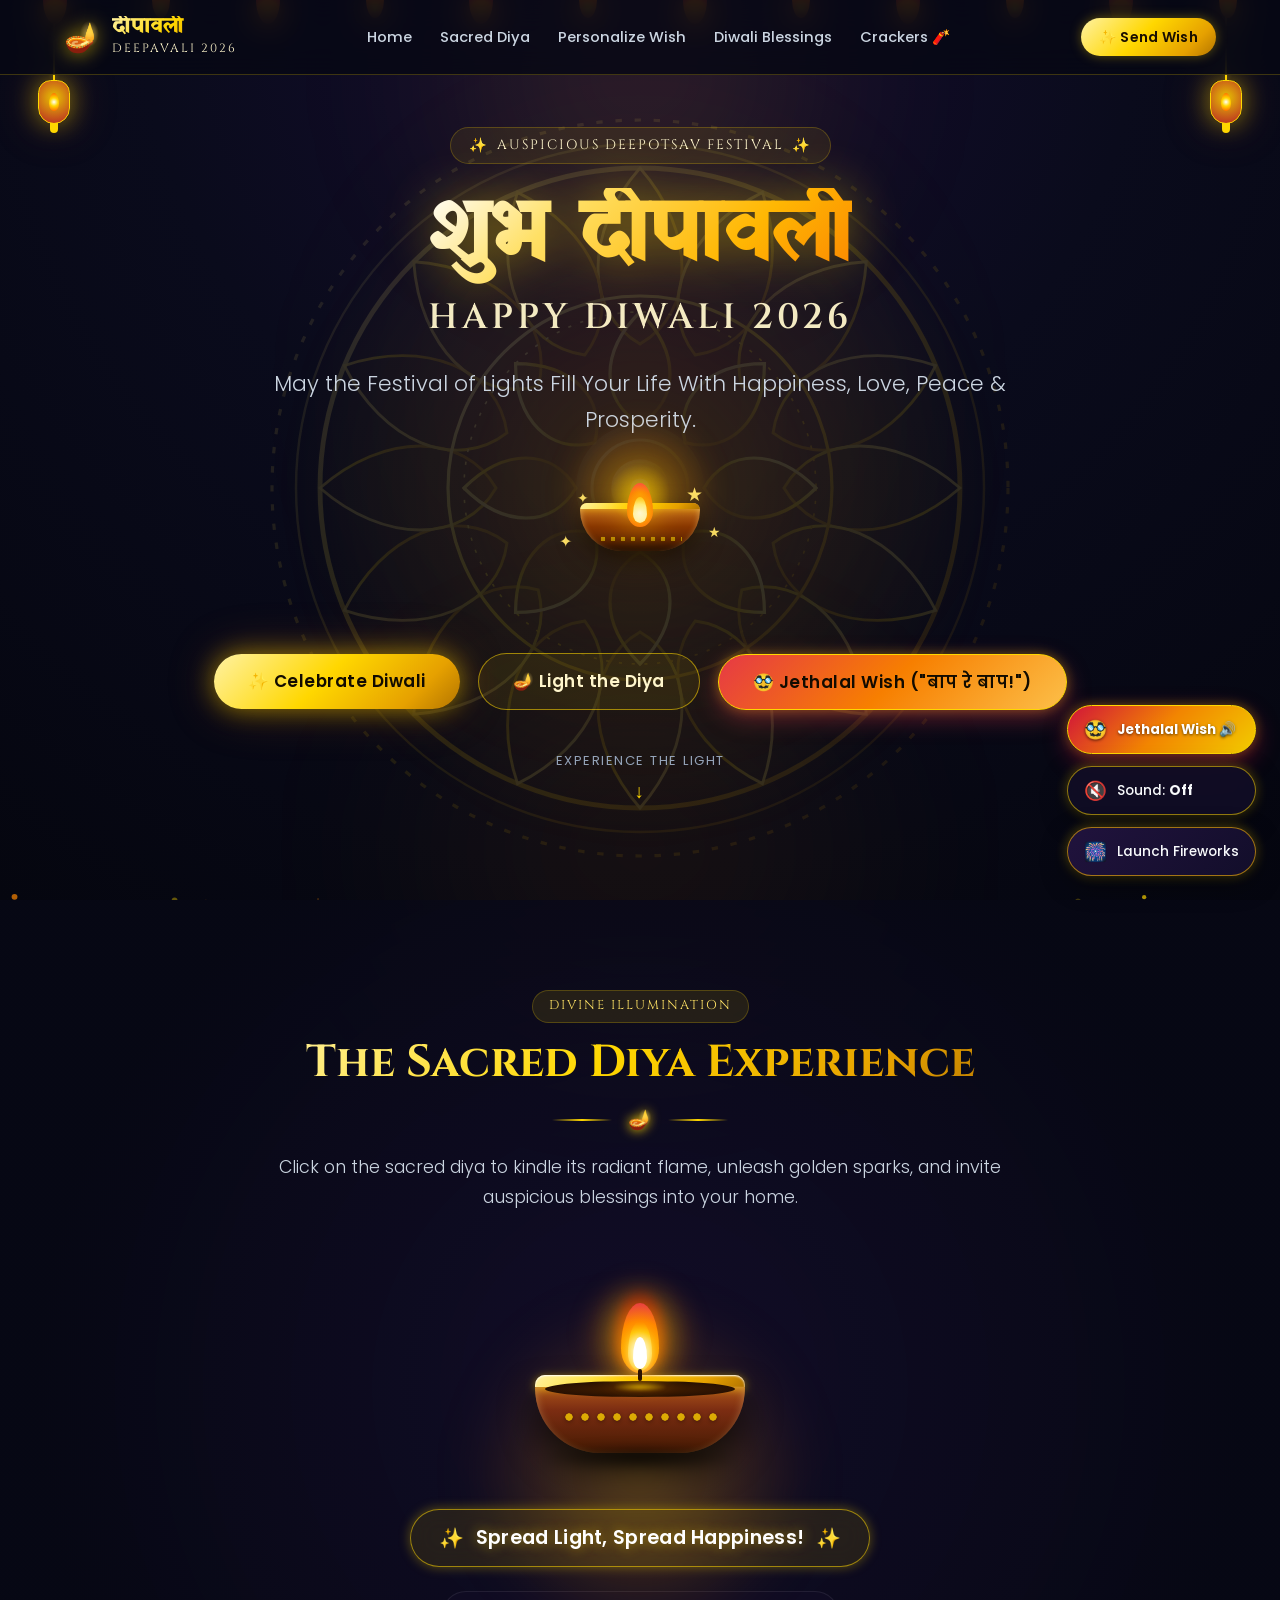
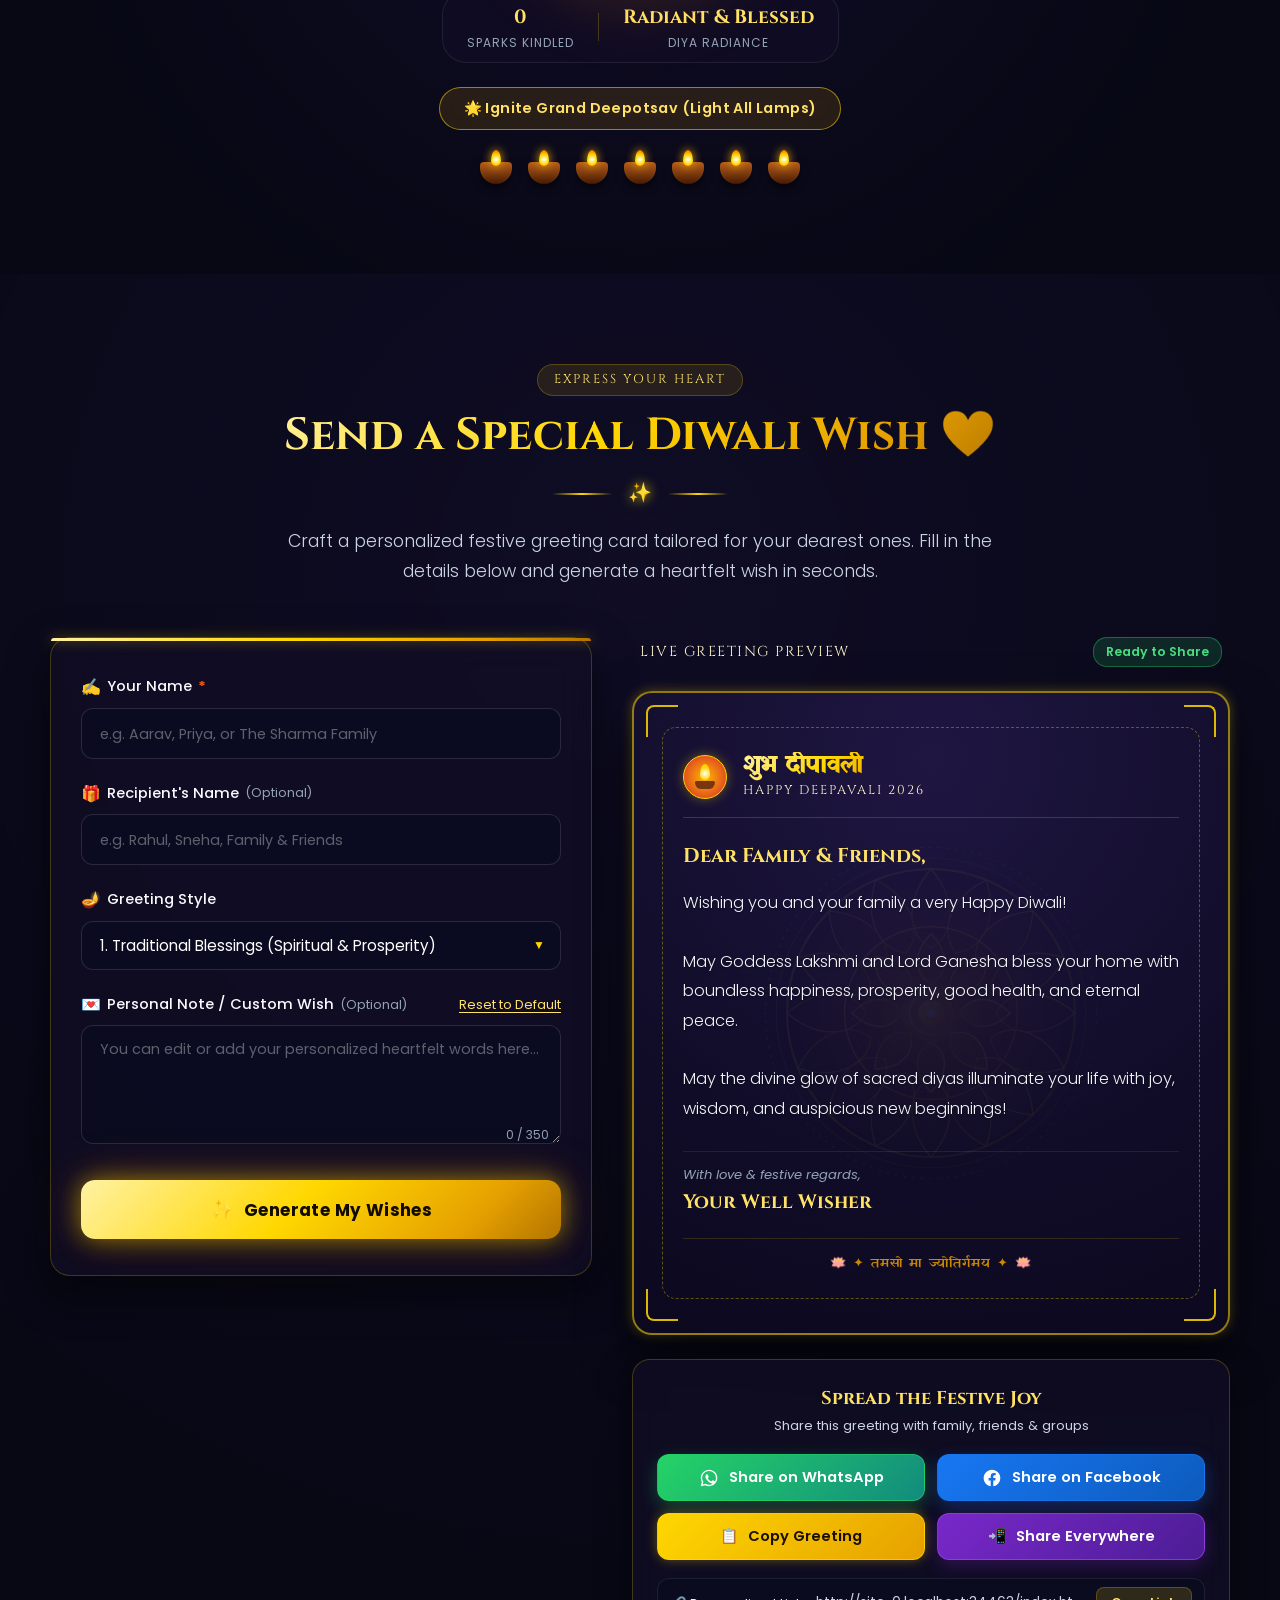
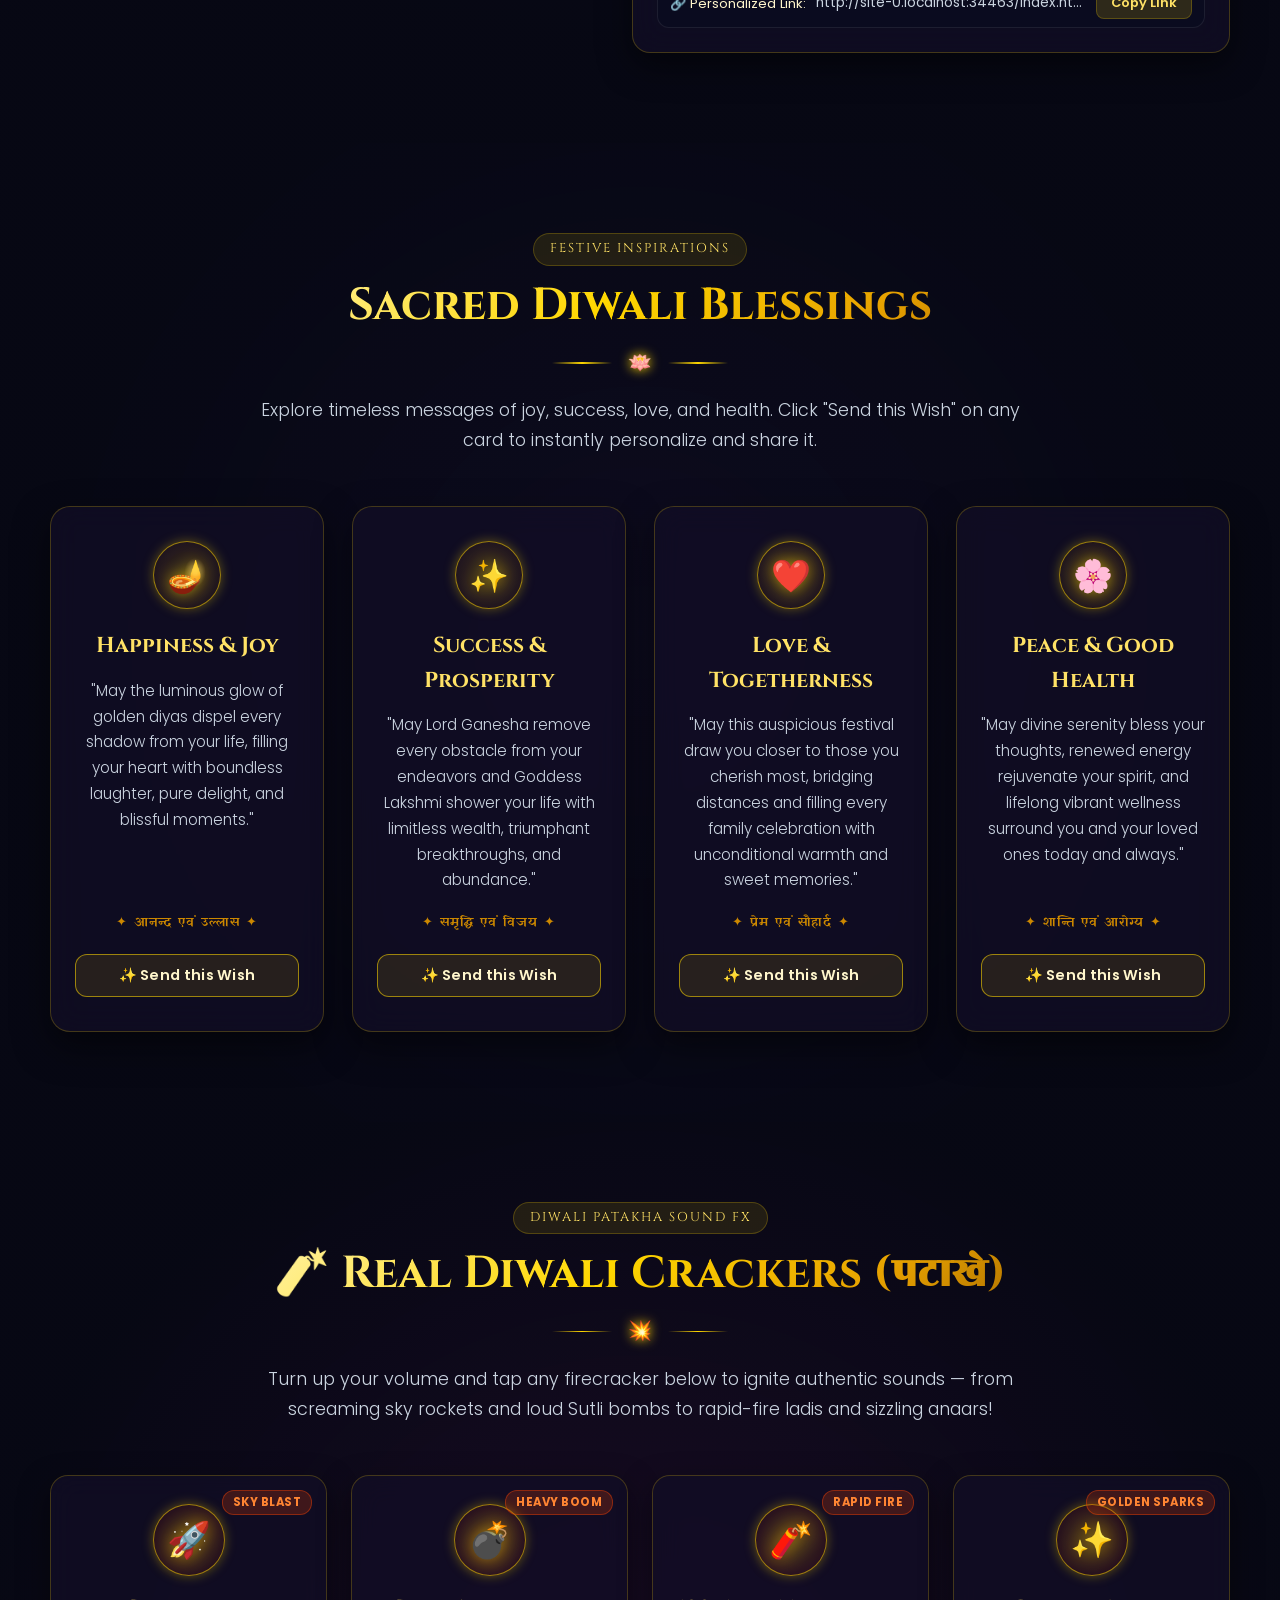
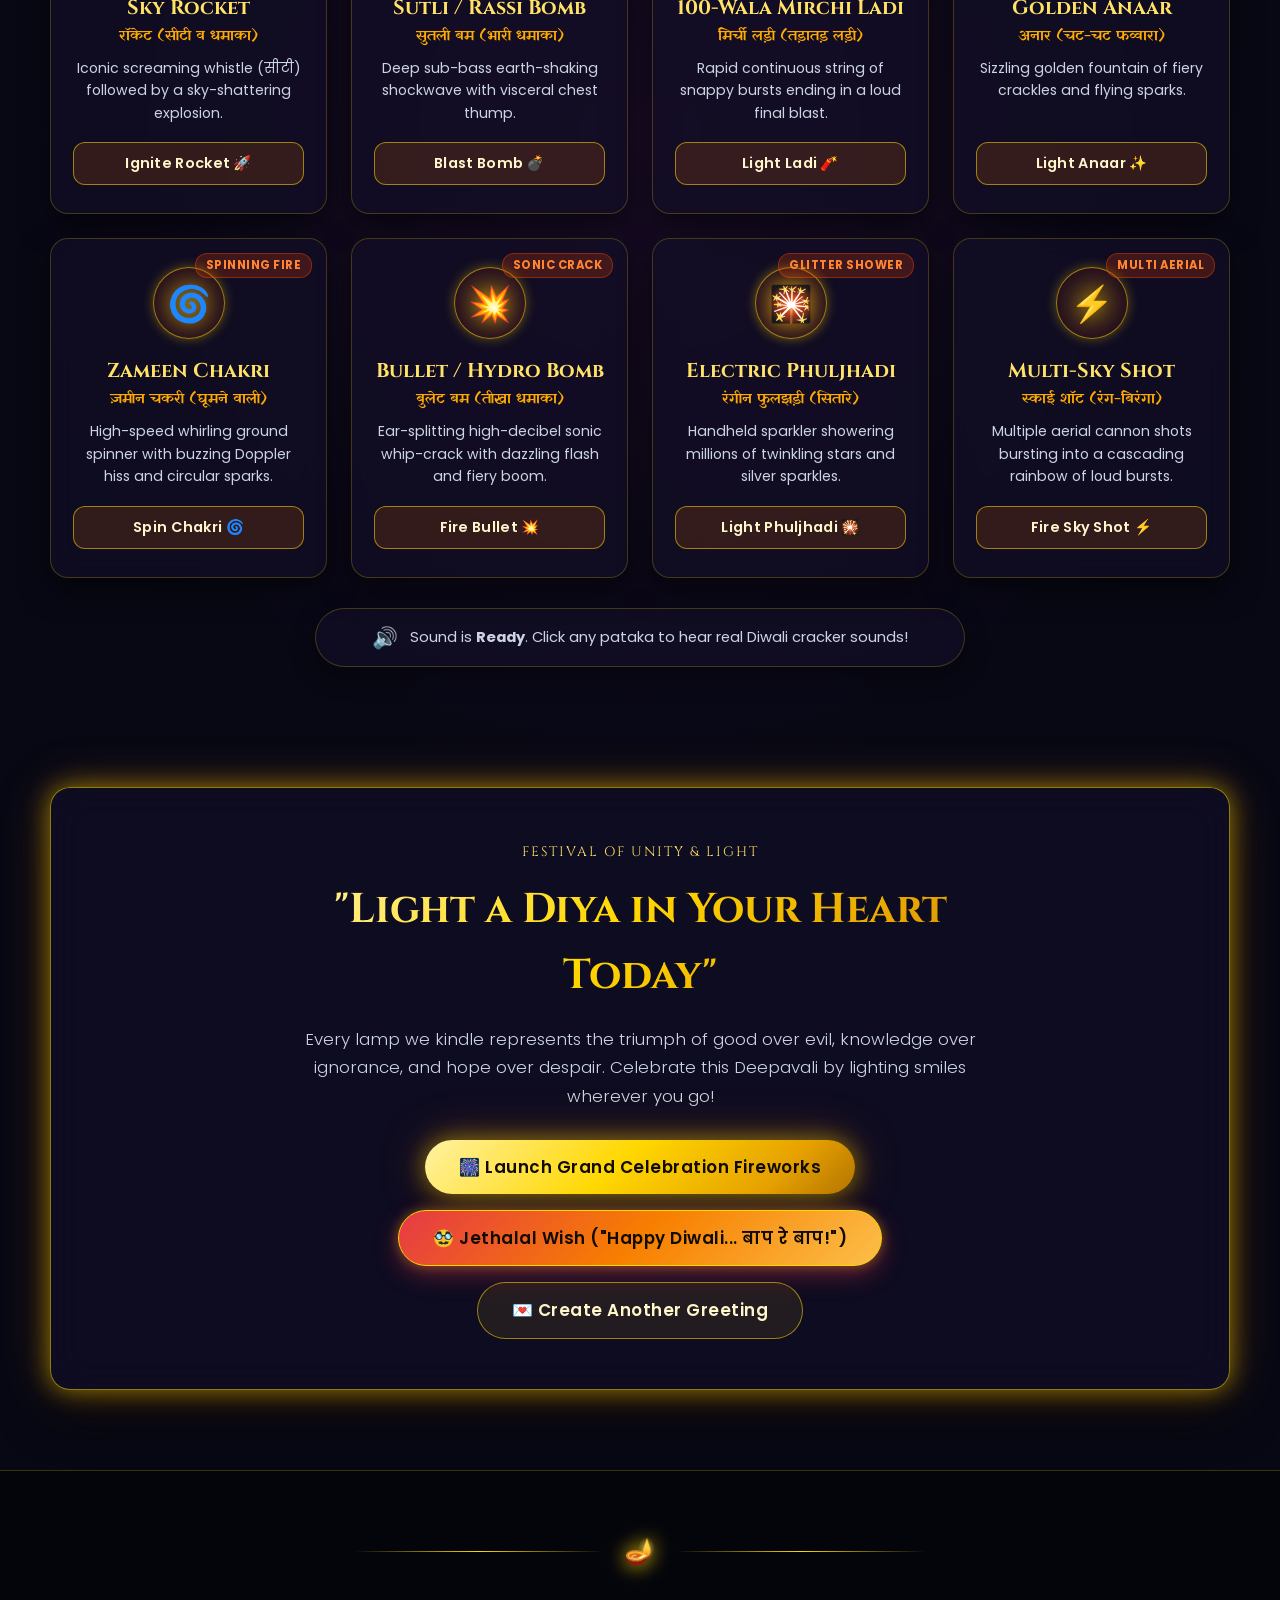
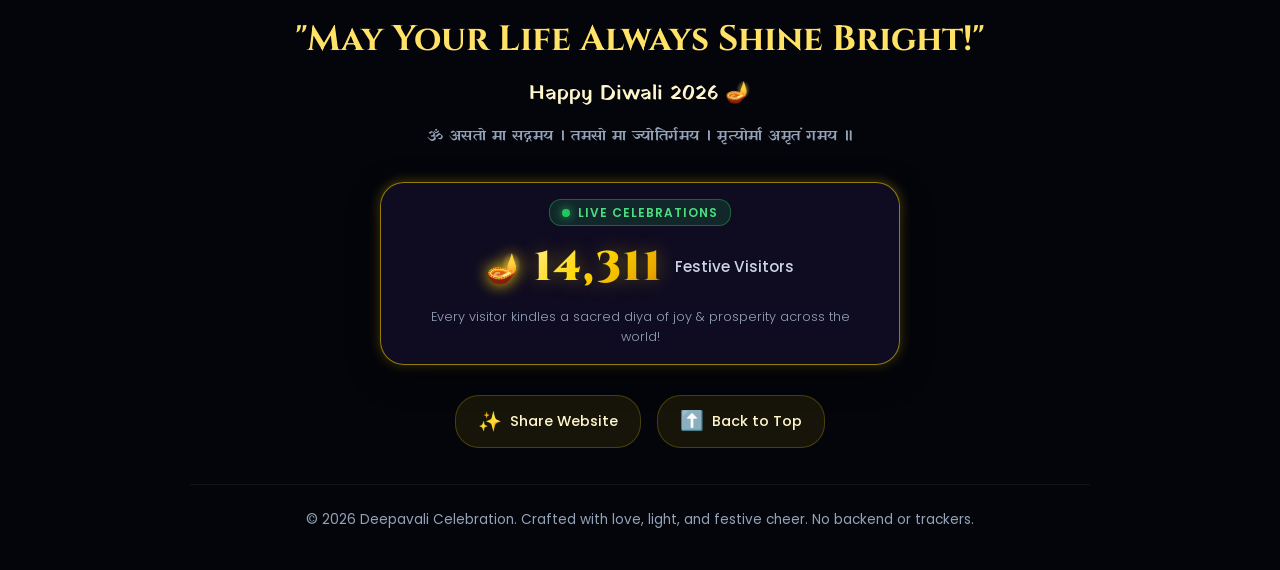
<file: index.html>
<!DOCTYPE html>
<html lang="en">
<head>
  <meta charset="UTF-8">
  <meta name="viewport" content="width=device-width, initial-scale=1.0">
  <title>Happy Diwali 2026 | शुभ दीपावली - Festival of Lights Celebration</title>
  <meta name="description" content="Celebrate Happy Diwali 2026 with interactive glowing diyas, magical fireworks, personalized festive greetings, and share heartfelt blessings with your family and friends.">
  <meta name="keywords" content="Happy Diwali 2026, Shubh Deepavali, Diwali wishes, Diwali greetings, interactive diya, Diwali fireworks, Indian festival of lights">
  <meta name="author" content="Diwali Celebration">
  <meta name="theme-color" content="#070814">

  <!-- Open Graph / Facebook -->
  <meta property="og:type" content="website">
  <meta property="og:url" content="https://diwali-celebration.local/">
  <meta property="og:title" content="Happy Diwali 2026 | शुभ दीपावली - Festival of Lights">
  <meta property="og:description" content="Send personalized Diwali greetings, light the sacred diya, burst fireworks, and spread happiness this festive season!">
  <meta property="og:image" content="assets/favicon.svg">

  <!-- Twitter -->
  <meta name="twitter:card" content="summary_large_image">
  <meta name="twitter:title" content="Happy Diwali 2026 | शुभ दीपावली - Festival of Lights">
  <meta name="twitter:description" content="Light sacred diyas, launch vibrant fireworks, and generate personalized Diwali wishes for your loved ones!">

  <!-- Favicon -->
  <link rel="icon" type="image/svg+xml" href="assets/favicon.svg">

  <!-- Google Fonts -->
  <link rel="preconnect" href="https://fonts.googleapis.com">
  <link rel="preconnect" href="https://fonts.gstatic.com" crossorigin>
  <link href="https://fonts.googleapis.com/css2?family=Cinzel:wght@600;700;900&family=Poppins:wght@300;400;500;600;700&family=Rozha+One&family=Yatra+One&display=swap" rel="stylesheet">

  <!-- Google Tag Manager (GTM-KSPFGVCL) -->
  <script async src="https://www.googletagmanager.com/gtm.js?id=GTM-KSPFGVCL"></script>
  <!-- Google tag (gtag.js) - Google Analytics G-G7MVZ32Y5K (Stream ID: 16295595991) -->
  <script async src="https://www.googletagmanager.com/gtag/js?id=G-G7MVZ32Y5K"></script>
  <script>
    window.dataLayer = window.dataLayer || [];
    function gtag(){dataLayer.push(arguments);}
    gtag('js', new Date());
    gtag('config', 'G-G7MVZ32Y5K');
  </script>

  <link rel="stylesheet" href="style.css">
</head>
<body>

  <!-- Background Particle & Fireworks Canvas -->
  <canvas id="fireworks-canvas" aria-hidden="true"></canvas>

  <!-- Ambient Light Halos -->
  <div class="ambient-glow ambient-glow--top" aria-hidden="true"></div>
  <div class="ambient-glow ambient-glow--center" aria-hidden="true"></div>
  <div class="ambient-glow ambient-glow--bottom" aria-hidden="true"></div>

  <!-- Decorative Top Toran / Festive Garlands -->
  <div class="festive-toran" aria-hidden="true">
    <div class="toran-garland">
      <div class="toran-drop"></div>
      <div class="toran-drop"></div>
      <div class="toran-drop"></div>
      <div class="toran-drop"></div>
      <div class="toran-drop"></div>
      <div class="toran-drop"></div>
      <div class="toran-drop"></div>
      <div class="toran-drop"></div>
      <div class="toran-drop"></div>
      <div class="toran-drop"></div>
      <div class="toran-drop"></div>
      <div class="toran-drop"></div>
    </div>
  </div>

  <!-- Hanging Decorative Lanterns / Diyas (Left & Right) -->
  <div class="hanging-lantern hanging-lantern--left" aria-hidden="true">
    <div class="lantern-string"></div>
    <div class="lantern-body">
      <div class="lantern-flame"></div>
    </div>
  </div>
  <div class="hanging-lantern hanging-lantern--right" aria-hidden="true">
    <div class="lantern-string"></div>
    <div class="lantern-body">
      <div class="lantern-flame"></div>
    </div>
  </div>

  <!-- Floating Audio & Celebration Controls -->
  <aside class="floating-controls" aria-label="Celebration Controls">
    <button id="jethalal-voice-btn" class="control-btn control-btn--jetha" title="Play Jethalal Happy Diwali Voice" aria-label="Play Jethalal Happy Diwali Voice">
      <span class="control-icon" id="jetha-icon">🥸</span>
      <span class="control-label" id="jetha-label">Jethalal Wish 🔊</span>
    </button>
    <button id="sound-toggle-btn" class="control-btn" title="Toggle Festive Sound Effects" aria-label="Toggle Festive Sound Effects" aria-pressed="false">
      <span class="control-icon" id="sound-icon">🔇</span>
      <span class="control-label">Sound: <strong id="sound-status">Off</strong></span>
    </button>
    <button id="firework-launch-btn" class="control-btn control-btn--sparkle" title="Burst Celebration Fireworks" aria-label="Burst Fireworks">
      <span class="control-icon">🎆</span>
      <span class="control-label">Launch Fireworks</span>
    </button>
  </aside>

  <!-- Sticky Incoming Personalized Diwali Wish Announcement Bar -->
  <aside id="incoming-wish-topbar" class="incoming-wish-topbar hidden" role="alert" aria-live="polite">
    <div class="topbar-container">
      <div class="topbar-info">
        <span class="topbar-icon" aria-hidden="true">🪔</span>
        <div class="topbar-text-group">
          <span class="topbar-hindi-tag">दीपावली शुभकामना संदेश</span>
          <p class="topbar-message" id="topbar-greeting-text">
            A special Diwali greeting has arrived for you!
          </p>
        </div>
      </div>
      <div class="topbar-actions">
        <a href="#generated-card-section" class="topbar-btn topbar-btn--view">
          <span>💌 View Card</span>
        </a>
        <button type="button" class="topbar-btn topbar-btn--reply" id="topbar-reply-btn">
          <span>↩️ Send Wish Back</span>
        </button>
      </div>
    </div>
  </aside>

  <!-- Header / Navigation Bar -->
  <header class="site-header" id="top">
    <nav class="nav-container" aria-label="Main Navigation">
      <a href="#top" class="brand-logo" aria-label="Deepavali 2026 Home">
        <span class="brand-diya" aria-hidden="true">🪔</span>
        <span class="brand-text">
          <span class="brand-title">दीपावली</span>
          <span class="brand-subtitle">Deepavali 2026</span>
        </span>
      </a>

      <ul class="nav-menu">
        <li><a href="#hero" class="nav-link">Home</a></li>
        <li><a href="#interactive-diya" class="nav-link">Sacred Diya</a></li>
        <li><a href="#wishes-generator" class="nav-link">Personalize Wish</a></li>
        <li><a href="#festive-cards" class="nav-link">Diwali Blessings</a></li>
        <li><a href="#patakha-zone" class="nav-link">Crackers 🧨</a></li>
      </ul>

      <a href="#wishes-generator" class="btn-nav-action">
        <span>✨ Send Wish</span>
      </a>
    </nav>
  </header>

  <main>
    <!-- 2. HERO SECTION -->
    <section class="hero-section" id="hero" aria-labelledby="hero-title">
      <!-- Rotating Decorative Rangoli in background -->
      <div class="hero-rangoli-bg" aria-hidden="true">
        <img src="assets/rangoli-mandala.svg" alt="" class="spinning-rangoli">
      </div>

      <!-- Personalized Incoming Greeting Banner (if URL has ?to=...) -->
      <div id="incoming-wish-banner" class="incoming-wish-banner hidden" role="alert">
        <div class="banner-inner">
          <span class="banner-sparkle">✨</span>
          <p id="incoming-wish-text">A special Diwali wish has arrived for you!</p>
          <a href="#generated-card-section" class="banner-cta">View Greeting 🪔</a>
        </div>
      </div>

      <div class="hero-content">
        <div class="hero-badge">
          <span class="badge-sparkle">✨</span>
          <span>Auspicious Deepotsav Festival</span>
          <span class="badge-sparkle">✨</span>
        </div>

        <h1 class="hero-title" id="hero-title">
          <span class="hindi-headline">शुभ दीपावली</span>
          <span class="english-headline">Happy Diwali 2026</span>
        </h1>

        <p class="hero-subheading">
          May the Festival of Lights Fill Your Life With Happiness, Love, Peace &amp; Prosperity.
        </p>

        <!-- Central Hero Animated Diya -->
        <div class="hero-diya-wrapper" aria-label="Festive Diya Illustration">
          <div class="diya-aura"></div>
          <div class="diya-sparkles-container" aria-hidden="true">
            <span class="sparkle s1">✦</span>
            <span class="sparkle s2">★</span>
            <span class="sparkle s3">✦</span>
            <span class="sparkle s4">★</span>
          </div>

          <div class="traditional-diya hero-diya-graphic">
            <!-- Diya Flame -->
            <div class="diya-flame-group">
              <div class="flame-outer"></div>
              <div class="flame-core"></div>
              <div class="flame-glow"></div>
            </div>
            <!-- Diya Clay Vessel -->
            <div class="diya-body">
              <div class="diya-rim-gold"></div>
              <div class="diya-pattern"></div>
              <div class="diya-base-shadow"></div>
            </div>
          </div>
        </div>

        <!-- Hero Call to Action Buttons -->
        <div class="hero-actions">
          <a href="#wishes-generator" class="cta-button primary-cta" id="cta-celebrate-btn">
            <span class="cta-shine"></span>
            <span class="cta-text">✨ Celebrate Diwali</span>
          </a>
          <a href="#interactive-diya" class="cta-button secondary-cta" id="cta-light-diya-btn">
            <span class="cta-text">🪔 Light the Diya</span>
          </a>
          <button type="button" class="cta-button jetha-cta" id="hero-jetha-btn" title="Listen to Jethalal Happy Diwali voice">
            <span class="cta-text">🥸 Jethalal Wish ("बाप रे बाप!")</span>
          </button>
        </div>

        <!-- Floating scroll indicator -->
        <a href="#interactive-diya" class="scroll-down-hint" aria-label="Scroll to Sacred Diya experience">
          <span class="hint-text">Experience the Light</span>
          <span class="hint-arrow">↓</span>
        </a>
      </div>
    </section>

    <!-- 3. INTERACTIVE DIYA EXPERIENCE -->
    <section class="interactive-diya-section" id="interactive-diya" aria-labelledby="diya-experience-title">
      <div class="section-container">
        <div class="section-header">
          <span class="section-tag">Divine Illumination</span>
          <h2 class="section-title" id="diya-experience-title">The Sacred Diya Experience</h2>
          <div class="decorative-separator" aria-hidden="true">
            <span class="sep-line"></span>
            <span class="sep-icon">🪔</span>
            <span class="sep-line"></span>
          </div>
          <p class="section-subtitle">
            Click on the sacred diya to kindle its radiant flame, unleash golden sparks, and invite auspicious blessings into your home.
          </p>
        </div>

        <!-- Interactive Centerpiece Diya -->
        <div class="interactive-diya-stage">
          <div class="diya-pedestal-glow" id="pedestal-glow"></div>
          
          <button type="button" class="grand-diya-button" id="grand-diya-btn" aria-label="Click to light sacred diya and trigger radiant glow">
            <!-- Golden shockwave ripple effect on click -->
            <div class="diya-shockwave" id="diya-shockwave" aria-hidden="true"></div>

            <!-- Diya Graphic Container -->
            <div class="grand-diya" id="grand-diya">
              <!-- Animated Flame Group -->
              <div class="grand-flame-wrapper" id="grand-flame">
                <div class="flame-halo"></div>
                <div class="flame-outer-burst"></div>
                <div class="flame-shape flame-outer"></div>
                <div class="flame-shape flame-middle"></div>
                <div class="flame-shape flame-inner"></div>
                <div class="flame-wick"></div>
              </div>

              <!-- Grand Clay Diya Vessel -->
              <div class="grand-diya-vessel">
                <div class="vessel-gold-rim"></div>
                <div class="vessel-oil-pool">
                  <div class="oil-reflection"></div>
                </div>
                <div class="vessel-clay-body">
                  <div class="vessel-mandala-motif"></div>
                </div>
                <div class="vessel-base-shadow"></div>
              </div>
            </div>
          </button>

          <!-- Floating Golden Particle Anchor for Clicks -->
          <div class="diya-particle-spawner" id="diya-particle-spawner" aria-hidden="true"></div>

          <!-- Click Prompt / Status Message -->
          <div class="diya-message-box" id="diya-message-box" role="status" aria-live="polite">
            <span class="message-icon">✨</span>
            <span class="message-text" id="diya-dynamic-message">Spread Light, Spread Happiness!</span>
            <span class="message-icon">✨</span>
          </div>

          <!-- Diya Interaction Stats -->
          <div class="diya-stats-bar">
            <div class="stat-item">
              <span class="stat-number" id="diya-click-count">0</span>
              <span class="stat-label">Sparks Kindled</span>
            </div>
            <div class="stat-divider"></div>
            <div class="stat-item">
              <span class="stat-status" id="diya-glow-level">Radiant &amp; Blessed</span>
              <span class="stat-label">Diya Radiance</span>
            </div>
          </div>

          <!-- Deepotsav Cascade Button -->
          <div class="deepotsav-action">
            <button type="button" class="btn-deepotsav" id="btn-ignite-all">
              <span>🌟 Ignite Grand Deepotsav (Light All Lamps)</span>
            </button>
          </div>

          <!-- Decorative Arch of Mini Diyas -->
          <div class="mini-diyas-row" id="mini-diyas-row" aria-label="Decorative festive lamps">
            <div class="mini-diya lit"><span class="mini-flame"></span></div>
            <div class="mini-diya lit"><span class="mini-flame"></span></div>
            <div class="mini-diya lit"><span class="mini-flame"></span></div>
            <div class="mini-diya lit"><span class="mini-flame"></span></div>
            <div class="mini-diya lit"><span class="mini-flame"></span></div>
            <div class="mini-diya lit"><span class="mini-flame"></span></div>
            <div class="mini-diya lit"><span class="mini-flame"></span></div>
          </div>
        </div>
      </div>
    </section>

    <!-- 4. PERSONALIZED DIWALI WISHES GENERATOR -->
    <section class="wishes-generator-section" id="wishes-generator" aria-labelledby="generator-title">
      <div class="section-container">
        <div class="section-header">
          <span class="section-tag">Express Your Heart</span>
          <h2 class="section-title" id="generator-title">Send a Special Diwali Wish ❤️</h2>
          <div class="decorative-separator" aria-hidden="true">
            <span class="sep-line"></span>
            <span class="sep-icon">✨</span>
            <span class="sep-line"></span>
          </div>
          <p class="section-subtitle">
            Craft a personalized festive greeting card tailored for your dearest ones. Fill in the details below and generate a heartfelt wish in seconds.
          </p>
        </div>

        <div class="generator-layout">
          <!-- Left: Input Form Card -->
          <div class="generator-form-card glass-panel">
            <div class="card-glow-edge" aria-hidden="true"></div>
            
            <form id="diwali-wishes-form" class="wishes-form" novalidate>
              <div class="form-group">
                <label for="sender-name-input" class="form-label">
                  <span class="label-icon">✍️</span> Your Name
                  <span class="required-indicator">*</span>
                </label>
                <div class="input-wrapper">
                  <input 
                    type="text" 
                    id="sender-name-input" 
                    class="form-control" 
                    placeholder="e.g. Aarav, Priya, or The Sharma Family" 
                    maxlength="60" 
                    required 
                    autocomplete="name"
                  >
                  <span class="input-focus-border"></span>
                </div>
              </div>

              <div class="form-group">
                <label for="recipient-name-input" class="form-label">
                  <span class="label-icon">🎁</span> Recipient's Name
                  <span class="optional-indicator">(Optional)</span>
                </label>
                <div class="input-wrapper">
                  <input 
                    type="text" 
                    id="recipient-name-input" 
                    class="form-control" 
                    placeholder="e.g. Rahul, Sneha, Family & Friends" 
                    maxlength="60" 
                    autocomplete="off"
                  >
                  <span class="input-focus-border"></span>
                </div>
              </div>

              <div class="form-group">
                <label for="greeting-style-select" class="form-label">
                  <span class="label-icon">🪔</span> Greeting Style
                </label>
                <div class="select-wrapper">
                  <select id="greeting-style-select" class="form-control form-select">
                    <option value="traditional" selected>1. Traditional Blessings (Spiritual &amp; Prosperity)</option>
                    <option value="family">2. Family &amp; Love (Warmth &amp; Togetherness)</option>
                    <option value="friends">3. Friends Special (Fun, Sweets &amp; Sparklers)</option>
                    <option value="success">4. Success &amp; Prosperity (Career, Growth &amp; Fortune)</option>
                  </select>
                  <span class="select-chevron" aria-hidden="true">▼</span>
                </div>
              </div>

              <!-- Optional Custom Message Expansion -->
              <div class="form-group">
                <div class="custom-msg-header">
                  <label for="custom-note-input" class="form-label">
                    <span class="label-icon">💌</span> Personal Note / Custom Wish
                    <span class="optional-indicator">(Optional)</span>
                  </label>
                  <button type="button" id="reset-default-wish-btn" class="btn-text-action" title="Revert to style default message">
                    Reset to Default
                  </button>
                </div>
                <div class="textarea-wrapper">
                  <textarea 
                    id="custom-note-input" 
                    class="form-control form-textarea" 
                    rows="4" 
                    placeholder="You can edit or add your personalized heartfelt words here..."
                    maxlength="350"
                  ></textarea>
                  <span class="char-counter" id="char-counter">0 / 350</span>
                </div>
              </div>

              <button type="submit" class="btn-generate-wish" id="generate-wish-btn">
                <span class="btn-sparkle-fx"></span>
                <span class="btn-content">
                  <span class="btn-icon">✨</span>
                  <span class="btn-text">Generate My Wishes</span>
                </span>
              </button>
            </form>
          </div>

          <!-- Right: Generated Greeting Card Preview & Share Hub -->
          <div class="generator-preview-card" id="generated-card-section">
            <div class="preview-header">
              <span class="preview-tag">Live Greeting Preview</span>
              <span class="card-status-badge" id="card-status-badge">Ready to Share</span>
            </div>

            <!-- The Festive Greeting Card -->
            <article class="festive-greeting-card" id="greeting-card" aria-label="Personalized Diwali Greeting Card">
              <!-- Golden Filigree Corners -->
              <div class="card-corner corner-tl" aria-hidden="true"></div>
              <div class="card-corner corner-tr" aria-hidden="true"></div>
              <div class="card-corner corner-bl" aria-hidden="true"></div>
              <div class="card-corner corner-br" aria-hidden="true"></div>
              
              <!-- Subtle Background Rangoli Watermark -->
              <div class="card-watermark" aria-hidden="true"></div>

              <div class="card-inner-frame">
                <!-- Card Header with Mini Diya -->
                <header class="card-header">
                  <div class="card-diya-badge" aria-hidden="true">
                    <span class="badge-diya-flame"></span>
                    <span class="badge-diya-pot"></span>
                  </div>
                  <div class="card-festival-title">
                    <span class="hindi-badge">शुभ दीपावली</span>
                    <span class="english-badge">Happy Deepavali 2026</span>
                  </div>
                </header>

                <!-- Card Content -->
                <div class="card-body">
                  <p class="greeting-salutation" id="card-salutation">Dear Family &amp; Friends,</p>
                  
                  <div class="greeting-message-text" id="card-message-text">
                    Wishing you and your family a very Happy Diwali!
                    <br><br>
                    May Goddess Lakshmi bless your home with happiness, prosperity, good health, and endless success. May every diya lit this season bring boundless cheer to your life!
                  </div>

                  <div class="greeting-signature">
                    <p class="sign-label">With love &amp; festive regards,</p>
                    <p class="sign-name" id="card-sender-name">Your Well Wisher</p>
                  </div>
                </div>

                <!-- Card Footer Seal -->
                <footer class="card-footer">
                  <div class="seal-motif">🪷 ✦ तमसो मा ज्योतिर्गमय ✦ 🪷</div>
                </footer>
              </div>
            </article>

            <!-- 5. SHARE FEATURES – MOST IMPORTANT -->
            <div class="share-features-hub" aria-label="Share Your Diwali Greeting">
              <h3 class="share-hub-title">
                <span>Spread the Festive Joy</span>
                <span class="title-sub">Share this greeting with family, friends &amp; groups</span>
              </h3>

              <div class="share-buttons-grid">
                <!-- Share on WhatsApp -->
                <button type="button" class="share-btn share-whatsapp" id="btn-share-whatsapp" title="Share greeting directly on WhatsApp">
                  <span class="share-icon" aria-hidden="true">
                    <svg viewBox="0 0 24 24" width="20" height="20" fill="currentColor">
                      <path d="M12.04 2C6.58 2 2.13 6.45 2.13 11.91C2.13 13.66 2.59 15.36 3.45 16.86L2.05 22L7.3 20.62C8.75 21.41 10.38 21.83 12.04 21.83C17.5 21.83 21.95 17.38 21.95 11.92C21.95 9.27 20.92 6.78 19.05 4.91C17.18 3.03 14.69 2 12.04 2M12.05 3.67C14.25 3.67 16.31 4.53 17.87 6.09C19.42 7.65 20.28 9.72 20.28 11.92C20.28 16.46 16.58 20.15 12.04 20.15C10.56 20.15 9.11 19.76 7.85 19L7.55 18.83L4.43 19.65L5.26 16.61L5.06 16.29C4.24 15 3.8 13.47 3.8 11.91C3.81 7.37 7.5 3.67 12.05 3.67M9.53 7.55C9.33 7.55 9 7.63 8.72 7.94C8.44 8.25 7.66 8.98 7.66 10.46C7.66 11.94 8.74 13.37 8.89 13.57C9.05 13.78 10.96 16.73 13.88 17.98C14.58 18.28 15.12 18.46 15.55 18.6C16.25 18.82 16.89 18.79 17.39 18.71C17.95 18.63 19.12 18 19.36 17.33C19.6 16.65 19.6 16.08 19.53 15.95C19.45 15.83 19.26 15.76 18.96 15.61C18.67 15.46 17.21 14.74 16.94 14.64C16.67 14.55 16.47 14.5 16.28 14.8C16.08 15.1 15.51 15.76 15.34 15.96C15.17 16.15 15 16.18 14.71 16.03C14.41 15.88 13.46 15.57 12.34 14.57C11.47 13.79 10.88 12.83 10.71 12.54C10.54 12.24 10.69 12.08 10.84 11.93C10.98 11.8 11.14 11.58 11.3 11.4C11.45 11.22 11.5 11.09 11.6 10.89C11.7 10.69 11.65 10.51 11.58 10.37C11.5 10.22 10.93 8.82 10.68 8.24C10.45 7.67 10.22 7.75 10.05 7.74L9.53 7.55Z"/>
                    </svg>
                  </span>
                  <span class="share-btn-text">Share on WhatsApp</span>
                </button>

                <!-- Share on Facebook -->
                <button type="button" class="share-btn share-facebook" id="btn-share-facebook" title="Share website on Facebook">
                  <span class="share-icon" aria-hidden="true">
                    <svg viewBox="0 0 24 24" width="20" height="20" fill="currentColor">
                      <path d="M12 2.04C6.5 2.04 2 6.53 2 12.06C2 17.06 5.66 21.21 10.44 21.96V14.96H7.9V12.06H10.44V9.85C10.44 7.34 11.93 5.96 14.22 5.96C15.31 5.96 16.45 6.15 16.45 6.15V8.62H15.19C13.95 8.62 13.56 9.39 13.56 10.18V12.06H16.34L15.89 14.96H13.56V21.96A10 10 0 0 0 22 12.06C22 6.53 17.5 2.04 12 2.04Z"/>
                    </svg>
                  </span>
                  <span class="share-btn-text">Share on Facebook</span>
                </button>

                <!-- Copy Greeting -->
                <button type="button" class="share-btn share-copy" id="btn-copy-greeting" title="Copy greeting text to clipboard">
                  <span class="share-icon" aria-hidden="true">📋</span>
                  <span class="share-btn-text">Copy Greeting</span>
                </button>

                <!-- Native Share Button (Web Share API) -->
                <button type="button" class="share-btn share-native" id="btn-native-share" title="Share via device options">
                  <span class="share-icon" aria-hidden="true">📲</span>
                  <span class="share-btn-text">Share Everywhere</span>
                </button>
              </div>

              <!-- Shareable Link info bar -->
              <div class="share-url-box">
                <span class="share-url-label">🔗 Personalized Link:</span>
                <input type="text" id="shareable-link-input" class="share-url-input" readonly value="">
                <button type="button" class="btn-copy-url" id="btn-copy-url" title="Copy link">Copy Link</button>
              </div>
            </div>
          </div>
        </div>
      </div>
    </section>

    <!-- 6. DIWALI WISHES SECTION (Four Cards) -->
    <section class="festive-cards-section" id="festive-cards" aria-labelledby="cards-section-title">
      <div class="section-container">
        <div class="section-header">
          <span class="section-tag">Festive Inspirations</span>
          <h2 class="section-title" id="cards-section-title">Sacred Diwali Blessings</h2>
          <div class="decorative-separator" aria-hidden="true">
            <span class="sep-line"></span>
            <span class="sep-icon">🪷</span>
            <span class="sep-line"></span>
          </div>
          <p class="section-subtitle">
            Explore timeless messages of joy, success, love, and health. Click "Send this Wish" on any card to instantly personalize and share it.
          </p>
        </div>

        <div class="blessings-grid">
          <!-- Card 1: 🪔 Happiness & Joy -->
          <article class="blessing-card" data-style="traditional" tabindex="0">
            <div class="card-glow-layer" aria-hidden="true"></div>
            <div class="card-icon-wrapper">
              <span class="blessing-icon" aria-hidden="true">🪔</span>
            </div>
            <h3 class="blessing-card-title">Happiness &amp; Joy</h3>
            <p class="blessing-quote">
              "May the luminous glow of golden diyas dispel every shadow from your life, filling your heart with boundless laughter, pure delight, and blissful moments."
            </p>
            <div class="blessing-motif" aria-hidden="true">✦ आनन्द एवं उल्लास ✦</div>
            <button type="button" class="btn-select-wish" data-target-style="traditional" data-card-title="Happiness &amp; Joy">
              <span>✨ Send this Wish</span>
            </button>
          </article>

          <!-- Card 2: ✨ Success & Prosperity -->
          <article class="blessing-card" data-style="success" tabindex="0">
            <div class="card-glow-layer" aria-hidden="true"></div>
            <div class="card-icon-wrapper">
              <span class="blessing-icon" aria-hidden="true">✨</span>
            </div>
            <h3 class="blessing-card-title">Success &amp; Prosperity</h3>
            <p class="blessing-quote">
              "May Lord Ganesha remove every obstacle from your endeavors and Goddess Lakshmi shower your life with limitless wealth, triumphant breakthroughs, and abundance."
            </p>
            <div class="blessing-motif" aria-hidden="true">✦ समृद्धि एवं विजय ✦</div>
            <button type="button" class="btn-select-wish" data-target-style="success" data-card-title="Success &amp; Prosperity">
              <span>✨ Send this Wish</span>
            </button>
          </article>

          <!-- Card 3: ❤️ Love & Togetherness -->
          <article class="blessing-card" data-style="family" tabindex="0">
            <div class="card-glow-layer" aria-hidden="true"></div>
            <div class="card-icon-wrapper">
              <span class="blessing-icon" aria-hidden="true">❤️</span>
            </div>
            <h3 class="blessing-card-title">Love &amp; Togetherness</h3>
            <p class="blessing-quote">
              "May this auspicious festival draw you closer to those you cherish most, bridging distances and filling every family celebration with unconditional warmth and sweet memories."
            </p>
            <div class="blessing-motif" aria-hidden="true">✦ प्रेम एवं सौहार्द ✦</div>
            <button type="button" class="btn-select-wish" data-target-style="family" data-card-title="Love &amp; Togetherness">
              <span>✨ Send this Wish</span>
            </button>
          </article>

          <!-- Card 4: 🌸 Peace & Good Health -->
          <article class="blessing-card" data-style="friends" tabindex="0">
            <div class="card-glow-layer" aria-hidden="true"></div>
            <div class="card-icon-wrapper">
              <span class="blessing-icon" aria-hidden="true">🌸</span>
            </div>
            <h3 class="blessing-card-title">Peace &amp; Good Health</h3>
            <p class="blessing-quote">
              "May divine serenity bless your thoughts, renewed energy rejuvenate your spirit, and lifelong vibrant wellness surround you and your loved ones today and always."
            </p>
            <div class="blessing-motif" aria-hidden="true">✦ शान्ति एवं आरोग्य ✦</div>
            <button type="button" class="btn-select-wish" data-target-style="friends" data-card-title="Peace &amp; Good Health">
              <span>✨ Send this Wish</span>
            </button>
          </article>
        </div>
      </div>
    </section>

    <!-- 7. DIWALI PATAKHA ZONE (AUTHENTIC FIRECRACKER SOUNDS) -->
    <section class="patakha-section" id="patakha-zone" aria-labelledby="patakha-title">
      <div class="section-container">
        <div class="section-header">
          <span class="section-tag">Diwali Patakha Sound FX</span>
          <h2 class="section-title" id="patakha-title">🧨 Real Diwali Crackers (पटाखे)</h2>
          <div class="decorative-separator" aria-hidden="true">
            <span class="sep-line"></span>
            <span class="sep-icon">💥</span>
            <span class="sep-line"></span>
          </div>
          <p class="section-subtitle">
            Turn up your volume and tap any firecracker below to ignite authentic sounds — from screaming sky rockets and loud Sutli bombs to rapid-fire ladis and sizzling anaars!
          </p>
        </div>

        <div class="patakha-grid">
          <!-- 1. Sky Rocket -->
          <button type="button" class="patakha-card" id="btn-patakha-rocket" aria-label="Launch Sky Rocket with Whistle and Blast">
            <div class="patakha-badge">Sky Blast</div>
            <div class="patakha-icon-box">
              <span class="patakha-emoji">🚀</span>
            </div>
            <h3 class="patakha-name">Sky Rocket</h3>
            <span class="patakha-hindi">रॉकेट (सीटी व धमाका)</span>
            <p class="patakha-desc">Iconic screaming whistle (सीटी) followed by a sky-shattering explosion.</p>
            <div class="patakha-btn-action">
              <span>Ignite Rocket 🚀</span>
            </div>
          </button>

          <!-- 2. Sutli / Rassi Bomb -->
          <button type="button" class="patakha-card" id="btn-patakha-bomb" aria-label="Ignite Sutli Bomb with Deep Loud Boom">
            <div class="patakha-badge">Heavy Boom</div>
            <div class="patakha-icon-box">
              <span class="patakha-emoji">💣</span>
            </div>
            <h3 class="patakha-name">Sutli / Rassi Bomb</h3>
            <span class="patakha-hindi">सुतली बम (भारी धमाका)</span>
            <p class="patakha-desc">Deep sub-bass earth-shaking shockwave with visceral chest thump.</p>
            <div class="patakha-btn-action">
              <span>Blast Bomb 💣</span>
            </div>
          </button>

          <!-- 3. 100-Wala Mirchi Ladi -->
          <button type="button" class="patakha-card" id="btn-patakha-ladi" aria-label="Ignite 100-Wala Mirchi Ladi Chain">
            <div class="patakha-badge">Rapid Fire</div>
            <div class="patakha-icon-box">
              <span class="patakha-emoji">🧨</span>
            </div>
            <h3 class="patakha-name">100-Wala Mirchi Ladi</h3>
            <span class="patakha-hindi">मिर्ची लड़ी (तड़ातड़ लड़ी)</span>
            <p class="patakha-desc">Rapid continuous string of snappy bursts ending in a loud final blast.</p>
            <div class="patakha-btn-action">
              <span>Light Ladi 🧨</span>
            </div>
          </button>

          <!-- 4. Anaar & Sparklers -->
          <button type="button" class="patakha-card" id="btn-patakha-anaar" aria-label="Ignite Golden Anaar Fountain Sparkler">
            <div class="patakha-badge">Golden Sparks</div>
            <div class="patakha-icon-box">
              <span class="patakha-emoji">✨</span>
            </div>
            <h3 class="patakha-name">Golden Anaar</h3>
            <span class="patakha-hindi">अनार (चट-चट फव्वारा)</span>
            <p class="patakha-desc">Sizzling golden fountain of fiery crackles and flying sparks.</p>
            <div class="patakha-btn-action">
              <span>Light Anaar ✨</span>
            </div>
          </button>

          <!-- 5. Zameen Chakri (Ground Spinner) -->
          <button type="button" class="patakha-card" id="btn-patakha-chakri" aria-label="Ignite Zameen Chakri Ground Spinner">
            <div class="patakha-badge">Spinning Fire</div>
            <div class="patakha-icon-box">
              <span class="patakha-emoji">🌀</span>
            </div>
            <h3 class="patakha-name">Zameen Chakri</h3>
            <span class="patakha-hindi">ज़मीन चकरी (घूमने वाली)</span>
            <p class="patakha-desc">High-speed whirling ground spinner with buzzing Doppler hiss and circular sparks.</p>
            <div class="patakha-btn-action">
              <span>Spin Chakri 🌀</span>
            </div>
          </button>

          <!-- 6. Bullet / Hydro Bomb -->
          <button type="button" class="patakha-card" id="btn-patakha-bullet" aria-label="Ignite Bullet Bomb Loud Sonic Crack">
            <div class="patakha-badge">Sonic Crack</div>
            <div class="patakha-icon-box">
              <span class="patakha-emoji">💥</span>
            </div>
            <h3 class="patakha-name">Bullet / Hydro Bomb</h3>
            <span class="patakha-hindi">बुलेट बम (तीखा धमाका)</span>
            <p class="patakha-desc">Ear-splitting high-decibel sonic whip-crack with dazzling flash and fiery boom.</p>
            <div class="patakha-btn-action">
              <span>Fire Bullet 💥</span>
            </div>
          </button>

          <!-- 7. Electric Phuljhadi -->
          <button type="button" class="patakha-card" id="btn-patakha-phuljhadi" aria-label="Light Electric Phuljhadi Sparkler">
            <div class="patakha-badge">Glitter Shower</div>
            <div class="patakha-icon-box">
              <span class="patakha-emoji">🎇</span>
            </div>
            <h3 class="patakha-name">Electric Phuljhadi</h3>
            <span class="patakha-hindi">रंगीन फुलझड़ी (सितारे)</span>
            <p class="patakha-desc">Handheld sparkler showering millions of twinkling stars and silver sparkles.</p>
            <div class="patakha-btn-action">
              <span>Light Phuljhadi 🎇</span>
            </div>
          </button>

          <!-- 8. 7-Color Multi-Sky Shot -->
          <button type="button" class="patakha-card" id="btn-patakha-skyshot" aria-label="Fire 7-Color Multi Sky Shot">
            <div class="patakha-badge">Multi Aerial</div>
            <div class="patakha-icon-box">
              <span class="patakha-emoji">⚡</span>
            </div>
            <h3 class="patakha-name">Multi-Sky Shot</h3>
            <span class="patakha-hindi">स्काई शॉट (रंग-बिरंगा)</span>
            <p class="patakha-desc">Multiple aerial cannon shots bursting into a cascading rainbow of loud bursts.</p>
            <div class="patakha-btn-action">
              <span>Fire Sky Shot ⚡</span>
            </div>
          </button>
        </div>

        <!-- Sound Bar Indicator -->
        <div class="patakha-sound-bar">
          <span class="sound-bar-icon" id="sound-indicator-icon">🔊</span>
          <span class="sound-bar-text" id="sound-indicator-text">
            Sound is <strong id="sound-indicator-state">Ready</strong>. Click any pataka to hear real Diwali cracker sounds!
          </span>
        </div>
      </div>
    </section>

    <!-- 8. FESTIVE HIGHLIGHT / CELEBRATION SHOWCASE -->
    <section class="celebration-cta-section" aria-label="Interactive Celebration Banner">
      <div class="section-container">
        <div class="celebration-banner glass-panel">
          <div class="banner-rangoli-left" aria-hidden="true"></div>
          <div class="banner-content">
            <span class="celebration-tag">Festival of Unity &amp; Light</span>
            <h2 class="celebration-title">"Light a Diya in Your Heart Today"</h2>
            <p class="celebration-desc">
              Every lamp we kindle represents the triumph of good over evil, knowledge over ignorance, and hope over despair. Celebrate this Deepavali by lighting smiles wherever you go!
            </p>
            <div class="celebration-cta-actions">
              <button type="button" class="cta-button primary-cta" id="banner-firework-btn">
                <span>🎆 Launch Grand Celebration Fireworks</span>
              </button>
              <button type="button" class="cta-button jetha-cta" id="banner-jetha-btn">
                <span>🥸 Jethalal Wish ("Happy Diwali... बाप रे बाप!")</span>
              </button>
              <a href="#wishes-generator" class="cta-button secondary-cta">
                <span>💌 Create Another Greeting</span>
              </a>
            </div>
          </div>
          <div class="banner-rangoli-right" aria-hidden="true"></div>
        </div>
      </div>
    </section>
  </main>

  <!-- 8. FOOTER -->
  <footer class="site-footer">
    <div class="footer-rangoli-divider" aria-hidden="true">
      <div class="divider-line"></div>
      <div class="divider-center">
        <span class="divider-diya">🪔</span>
      </div>
      <div class="divider-line"></div>
    </div>

    <div class="footer-container">
      <div class="footer-main">
        <h3 class="footer-heading">"May Your Life Always Shine Bright!"</h3>
        <p class="footer-subheading">Happy Diwali 2026 🪔</p>
        <p class="footer-sanskrit-quote">
          ॐ असतो मा सद्गमय । तमसो मा ज्योतिर्गमय । मृत्योर्मा अमृतं गमय ॥
        </p>
      </div>

      <!-- Live Festive Visitor Counter -->
      <div class="visitor-counter-box" id="visitor-counter-box" aria-label="Total Diwali Celebrations and Visitors">
        <div class="visitor-badge">
          <span class="live-pulse-dot" aria-hidden="true"></span>
          <span>Live Celebrations</span>
        </div>
        <div class="visitor-count-row">
          <span class="visitor-icon" aria-hidden="true">🪔</span>
          <span class="visitor-number" id="live-visitor-count">14,285</span>
          <span class="visitor-label">Festive Visitors</span>
        </div>
        <p class="visitor-subtext">Every visitor kindles a sacred diya of joy &amp; prosperity across the world!</p>
      </div>

      <!-- Footer Quick Action Buttons -->
      <div class="footer-actions">
        <button type="button" class="footer-btn" id="footer-share-site-btn">
          <span class="btn-icon">✨</span>
          <span>Share Website</span>
        </button>

        <a href="#top" class="footer-btn footer-back-to-top" id="back-to-top-btn" aria-label="Back to top of page">
          <span class="btn-icon">⬆️</span>
          <span>Back to Top</span>
        </a>
      </div>

      <div class="footer-bottom">
        <p class="copyright-text">
          &copy; 2026 Deepavali Celebration. Crafted with love, light, and festive cheer. No backend or trackers.
        </p>
      </div>
    </div>
  </footer>

  <!-- Toast Notification Container for Clipboard & Sharing -->
  <div id="toast-container" class="toast-container" aria-live="assertive" role="status"></div>

  <script src="script.js"></script>
</body>
</html>
</file>
<file: style.css>
/* ==========================================================================
   HAPPY DIWALI 2026 - FESTIVAL OF LIGHTS CELEBRATION STYLESHEET
   Crafted with pure CSS3, Glassmorphism, and Festive Indian Gold Aesthetics
   ========================================================================== */

/* --------------------------------------------------------------------------
   1. CSS Custom Properties / Design Tokens
   -------------------------------------------------------------------------- */
:root {
  /* Color Palette */
  --bg-dark: #070814;
  --bg-deep: #0b0c20;
  --bg-surface: rgba(18, 14, 38, 0.75);
  --bg-surface-elevated: rgba(28, 22, 58, 0.85);
  --bg-card: rgba(22, 17, 46, 0.8);

  /* Gold & Warm Festive Accents */
  --gold-primary: #ffd700;
  --gold-bright: #ffe266;
  --gold-deep: #cc8800;
  --gold-bronze: #b37400;
  --gold-soft: #fff6cc;
  --gold-gradient: linear-gradient(135deg, #fff2a3 0%, #ffd700 45%, #e6a100 80%, #b37400 100%);
  --gold-gradient-glow: linear-gradient(135deg, #ffffff 0%, #ffe066 30%, #ffb703 70%, #fb8500 100%);

  /* Warm Fire & Saffron Accents */
  --saffron: #ff7700;
  --marigold: #fb8500;
  --amber: #ffb703;
  --crimson: #d62828;
  --flame-outer: #ff4500;
  --flame-mid: #ffaa00;
  --flame-inner: #fff5cc;

  /* Typography Colors */
  --text-main: #f8fafc;
  --text-muted: #cbd5e1;
  --text-dim: #94a3b8;
  --text-gold: #ffd700;

  /* Glassmorphism & Borders */
  --border-gold-subtle: rgba(255, 215, 0, 0.22);
  --border-gold-bright: rgba(255, 215, 0, 0.55);
  --border-glass: rgba(255, 255, 255, 0.08);

  /* Glow Effects */
  --glow-gold-sm: 0 0 12px rgba(255, 215, 0, 0.35);
  --glow-gold-md: 0 0 25px rgba(255, 215, 0, 0.5), 0 0 50px rgba(251, 133, 0, 0.25);
  --glow-gold-lg: 0 0 45px rgba(255, 215, 0, 0.75), 0 0 90px rgba(255, 69, 0, 0.4);
  --glow-flame: 0 0 20px #ffb703, 0 0 40px #fb8500, 0 0 70px #ff4500;

  /* Typography */
  --font-serif-festive: 'Cinzel', 'Rozha One', Georgia, serif;
  --font-hindi: 'Yatra One', 'Rozha One', serif;
  --font-body: 'Poppins', -apple-system, BlinkMacSystemFont, "Segoe UI", Roboto, sans-serif;

  /* Transitions */
  --transition-fast: 0.2s cubic-bezier(0.4, 0, 0.2, 1);
  --transition-normal: 0.35s cubic-bezier(0.4, 0, 0.2, 1);
  --transition-spring: 0.5s cubic-bezier(0.175, 0.885, 0.32, 1.275);
}

/* --------------------------------------------------------------------------
   2. Reset & Global Base Styles
   -------------------------------------------------------------------------- */
*, *::before, *::after {
  box-sizing: border-box;
  margin: 0;
  padding: 0;
}

html {
  scroll-behavior: smooth;
  font-size: 16px;
  background-color: var(--bg-dark);
  color: var(--text-main);
  font-family: var(--font-body);
  -webkit-font-smoothing: antialiased;
  -moz-osx-font-smoothing: grayscale;
  overflow-x: hidden;
}

body {
  min-height: 100vh;
  position: relative;
  background: radial-gradient(circle at 50% 0%, #150d30 0%, #0a0b1c 45%, #05060f 100%);
  background-attachment: fixed;
  overflow-x: hidden;
  line-height: 1.6;
}

/* Accessibility Focus Ring */
:focus-visible {
  outline: 2px solid var(--gold-primary);
  outline-offset: 4px;
}

img, svg {
  display: block;
  max-width: 100%;
}

a {
  color: inherit;
  text-decoration: none;
}

button, input, select, textarea {
  font-family: inherit;
  color: inherit;
}

button {
  cursor: pointer;
  border: none;
  background: none;
}

/* --------------------------------------------------------------------------
   3. Background Particle & Fireworks Canvas
   -------------------------------------------------------------------------- */
#fireworks-canvas {
  position: fixed;
  top: 0;
  left: 0;
  width: 100vw;
  height: 100vh;
  pointer-events: none;
  z-index: 1;
}

/* Ambient Radial Glow Spots */
.ambient-glow {
  position: fixed;
  border-radius: 50%;
  filter: blur(90px);
  pointer-events: none;
  z-index: 0;
  opacity: 0.35;
  transition: opacity 0.8s ease;
}

.ambient-glow--top {
  width: 500px;
  height: 350px;
  top: -100px;
  left: 50%;
  transform: translateX(-50%);
  background: radial-gradient(circle, rgba(255, 183, 3, 0.45) 0%, rgba(251, 133, 0, 0.15) 60%, transparent 80%);
}

.ambient-glow--center {
  width: 600px;
  height: 600px;
  top: 45%;
  left: 50%;
  transform: translate(-50%, -50%);
  background: radial-gradient(circle, rgba(214, 40, 40, 0.12) 0%, rgba(255, 215, 0, 0.1) 50%, transparent 75%);
}

.ambient-glow--bottom {
  width: 650px;
  height: 400px;
  bottom: -150px;
  left: 50%;
  transform: translateX(-50%);
  background: radial-gradient(circle, rgba(255, 119, 0, 0.25) 0%, rgba(255, 215, 0, 0.08) 60%, transparent 80%);
}

/* --------------------------------------------------------------------------
   4. Decorative Top Toran & Hanging Lanterns
   -------------------------------------------------------------------------- */
.festive-toran {
  position: absolute;
  top: 0;
  left: 0;
  width: 100%;
  height: 32px;
  z-index: 20;
  pointer-events: none;
  overflow: hidden;
}

.toran-garland {
  display: flex;
  justify-content: space-around;
  align-items: flex-start;
  width: 100%;
  height: 100%;
}

.toran-drop {
  width: 24px;
  height: 24px;
  background: radial-gradient(circle, #ffb703 0%, #fb8500 65%, #d62828 100%);
  border-radius: 50% 50% 50% 50% / 0% 0% 100% 100%;
  box-shadow: 0 4px 10px rgba(251, 133, 0, 0.4);
  animation: toranSway 4s ease-in-out infinite alternate;
}

.toran-drop:nth-child(even) {
  width: 18px;
  height: 18px;
  background: radial-gradient(circle, #ffd700 0%, #ff7700 75%);
  animation-delay: -2s;
}

@keyframes toranSway {
  0% { transform: translateY(0) rotate(0deg); }
  50% { transform: translateY(2px) rotate(2deg); }
  100% { transform: translateY(0) rotate(-2deg); }
}

/* Hanging Lanterns on Left and Right edges */
.hanging-lantern {
  position: fixed;
  top: 0;
  z-index: 15;
  pointer-events: none;
  display: flex;
  flex-direction: column;
  align-items: center;
  animation: lanternSwing 6s ease-in-out infinite alternate;
  transform-origin: top center;
}

.hanging-lantern--left {
  left: 3vw;
}

.hanging-lantern--right {
  right: 3vw;
  animation-delay: -3s;
}

.lantern-string {
  width: 2px;
  height: 80px;
  background: linear-gradient(to bottom, #d4af37, #ffd700);
  box-shadow: 0 0 5px rgba(255, 215, 0, 0.4);
}

.lantern-body {
  width: 32px;
  height: 44px;
  background: radial-gradient(circle at 50% 40%, rgba(255, 215, 0, 0.9), rgba(214, 40, 40, 0.85));
  border-radius: 16px 16px 20px 20px;
  border: 1.5px solid var(--gold-primary);
  box-shadow: var(--glow-gold-md);
  position: relative;
  display: flex;
  justify-content: center;
  align-items: center;
}

.lantern-body::after {
  content: '';
  position: absolute;
  bottom: -10px;
  width: 8px;
  height: 10px;
  background: var(--gold-primary);
  border-radius: 0 0 4px 4px;
}

.lantern-flame {
  width: 10px;
  height: 18px;
  background: radial-gradient(circle, #fff 0%, #ffd700 40%, #ff5400 100%);
  border-radius: 50% 50% 50% 50% / 60% 60% 40% 40%;
  animation: flameFlicker 1.8s ease-in-out infinite alternate;
  filter: blur(0.5px);
}

@keyframes lanternSwing {
  0% { transform: rotate(-3deg); }
  100% { transform: rotate(3deg); }
}

@media (max-width: 768px) {
  .hanging-lantern {
    display: none; /* Keep clean on small mobile viewports */
  }
}

/* --------------------------------------------------------------------------
   5. Floating Action Controls (Sound & Fireworks Launch)
   -------------------------------------------------------------------------- */
.floating-controls {
  position: fixed;
  bottom: 24px;
  right: 24px;
  display: flex;
  flex-direction: column;
  gap: 12px;
  z-index: 100;
}

.control-btn {
  display: flex;
  align-items: center;
  gap: 10px;
  padding: 10px 16px;
  background: rgba(18, 14, 38, 0.88);
  border: 1px solid var(--border-gold-bright);
  border-radius: 30px;
  backdrop-filter: blur(14px);
  -webkit-backdrop-filter: blur(14px);
  box-shadow: 0 8px 24px rgba(0, 0, 0, 0.5), var(--glow-gold-sm);
  color: var(--text-main);
  font-size: 0.85rem;
  font-weight: 500;
  transition: all var(--transition-normal);
}

.control-btn:hover {
  transform: translateY(-3px) scale(1.02);
  background: rgba(30, 24, 60, 0.95);
  border-color: var(--gold-primary);
  box-shadow: 0 12px 30px rgba(0, 0, 0, 0.6), var(--glow-gold-md);
}

.control-btn:active {
  transform: translateY(0) scale(0.98);
}

.control-btn--sparkle {
  background: linear-gradient(135deg, rgba(35, 20, 65, 0.92), rgba(20, 15, 45, 0.92));
  border-color: rgba(255, 183, 3, 0.6);
}

/* Jethalal Voice Button Styling */
.control-btn--jetha {
  background: linear-gradient(135deg, rgba(220, 20, 60, 0.95) 0%, rgba(255, 140, 0, 0.95) 50%, rgba(255, 215, 0, 0.95) 100%);
  border-color: #ffd700;
  color: #fff;
  font-weight: 700;
  text-shadow: 0 1px 3px rgba(0, 0, 0, 0.6);
  box-shadow: 0 8px 24px rgba(220, 20, 60, 0.4), var(--glow-gold-sm);
}

.control-btn--jetha:hover {
  transform: translateY(-3px) scale(1.05);
  box-shadow: 0 12px 30px rgba(220, 20, 60, 0.6), var(--glow-gold-md);
  filter: brightness(1.15);
}

.control-btn--jetha.playing {
  animation: jethaBeat 0.8s infinite alternate;
  border-color: #fff;
}

@keyframes jethaBeat {
  0% { transform: scale(1); box-shadow: 0 0 15px #ff007f, 0 0 30px #ffd700; }
  100% { transform: scale(1.08); box-shadow: 0 0 25px #ff7700, 0 0 45px #fff; }
}

.jetha-cta {
  background: linear-gradient(135deg, #e63946 0%, #f77f00 50%, #fcbf49 100%);
  color: #120b00;
  font-weight: 700;
  border: 1.5px solid #ffd700;
  box-shadow: 0 8px 25px rgba(230, 57, 70, 0.4), var(--glow-gold-sm);
  transition: all var(--transition-normal);
  cursor: pointer;
}

.jetha-cta:hover {
  transform: translateY(-3px) scale(1.04);
  box-shadow: 0 12px 32px rgba(230, 57, 70, 0.6), var(--glow-gold-md);
  filter: brightness(1.12);
}

.jetha-cta.playing {
  animation: jethaBeat 0.8s infinite alternate;
}

.control-icon {
  font-size: 1.15rem;
  display: inline-block;
  transition: transform var(--transition-spring);
}

.control-btn:hover .control-icon {
  transform: rotate(15deg) scale(1.15);
}

@media (max-width: 640px) {
  .floating-controls {
    bottom: 16px;
    right: 16px;
  }
  .control-label {
    display: none;
  }
  .control-btn {
    padding: 12px;
    border-radius: 50%;
  }
}

/* --------------------------------------------------------------------------
   6. Header / Navigation
   -------------------------------------------------------------------------- */
.site-header {
  position: sticky;
  top: 0;
  left: 0;
  width: 100%;
  z-index: 90;
  background: rgba(7, 8, 20, 0.82);
  backdrop-filter: blur(16px);
  -webkit-backdrop-filter: blur(16px);
  border-bottom: 1px solid var(--border-gold-subtle);
  transition: background var(--transition-normal);
}

.nav-container {
  max-width: 1200px;
  margin: 0 auto;
  padding: 14px 24px;
  display: flex;
  justify-content: space-between;
  align-items: center;
  gap: 20px;
}

.brand-logo {
  display: flex;
  align-items: center;
  gap: 12px;
}

.brand-diya {
  font-size: 1.8rem;
  filter: drop-shadow(0 0 10px rgba(255, 215, 0, 0.7));
  animation: diyaIconBob 3s ease-in-out infinite alternate;
}

@keyframes diyaIconBob {
  0% { transform: translateY(0) rotate(0deg); }
  100% { transform: translateY(-2px) rotate(4deg); }
}

.brand-text {
  display: flex;
  flex-direction: column;
}

.brand-title {
  font-family: var(--font-hindi);
  font-size: 1.3rem;
  line-height: 1.1;
  background: var(--gold-gradient);
  -webkit-background-clip: text;
  background-clip: text;
  color: transparent;
  font-weight: 700;
  letter-spacing: 0.5px;
}

.brand-subtitle {
  font-family: var(--font-serif-festive);
  font-size: 0.75rem;
  color: var(--gold-soft);
  letter-spacing: 2px;
  text-transform: uppercase;
}

.nav-menu {
  display: flex;
  list-style: none;
  gap: 28px;
  align-items: center;
}

.nav-link {
  font-size: 0.92rem;
  font-weight: 500;
  color: var(--text-muted);
  position: relative;
  padding: 6px 0;
  transition: color var(--transition-fast);
}

.nav-link::after {
  content: '';
  position: absolute;
  bottom: 0;
  left: 0;
  width: 0%;
  height: 2px;
  background: var(--gold-gradient);
  border-radius: 2px;
  transition: width var(--transition-normal);
}

.nav-link:hover {
  color: var(--gold-primary);
}

.nav-link:hover::after {
  width: 100%;
}

.btn-nav-action {
  padding: 8px 18px;
  border-radius: 24px;
  background: var(--gold-gradient);
  color: #1a0f00;
  font-weight: 600;
  font-size: 0.88rem;
  letter-spacing: 0.3px;
  box-shadow: var(--glow-gold-sm);
  transition: all var(--transition-normal);
  display: inline-flex;
  align-items: center;
  justify-content: center;
}

.btn-nav-action:hover {
  transform: translateY(-2px);
  box-shadow: var(--glow-gold-md);
  filter: brightness(1.1);
}

@media (max-width: 820px) {
  .nav-menu {
    display: none; /* Clean mobile bar */
  }
}

/* --------------------------------------------------------------------------
   7. Common Section Layout & Utilities
   -------------------------------------------------------------------------- */
main {
  position: relative;
  z-index: 2;
}

section {
  position: relative;
  padding: 90px 20px;
}

.section-container {
  max-width: 1180px;
  margin: 0 auto;
}

.section-header {
  text-align: center;
  max-width: 760px;
  margin: 0 auto 50px auto;
}

.section-tag {
  display: inline-block;
  padding: 5px 16px;
  border-radius: 20px;
  background: rgba(255, 215, 0, 0.1);
  border: 1px solid var(--border-gold-subtle);
  color: var(--gold-bright);
  font-family: var(--font-serif-festive);
  font-size: 0.8rem;
  letter-spacing: 2px;
  text-transform: uppercase;
  margin-bottom: 12px;
}

.section-title {
  font-family: var(--font-serif-festive);
  font-size: clamp(2rem, 4vw, 2.8rem);
  font-weight: 700;
  background: var(--gold-gradient);
  -webkit-background-clip: text;
  background-clip: text;
  color: transparent;
  line-height: 1.25;
  margin-bottom: 14px;
}

.decorative-separator {
  display: flex;
  align-items: center;
  justify-content: center;
  gap: 16px;
  margin: 14px 0 18px 0;
}

.sep-line {
  height: 1.5px;
  width: 60px;
  background: linear-gradient(to right, transparent, var(--gold-primary), transparent);
}

.sep-icon {
  font-size: 1.2rem;
  filter: drop-shadow(0 0 6px var(--gold-primary));
}

.section-subtitle {
  color: var(--text-muted);
  font-size: clamp(0.95rem, 1.8vw, 1.1rem);
  font-weight: 300;
  line-height: 1.7;
}

.glass-panel {
  background: var(--bg-surface);
  backdrop-filter: blur(18px);
  -webkit-backdrop-filter: blur(18px);
  border: 1px solid var(--border-gold-subtle);
  border-radius: 20px;
  box-shadow: 0 16px 40px rgba(0, 0, 0, 0.6);
  position: relative;
}

/* --------------------------------------------------------------------------
   8. HERO SECTION
   -------------------------------------------------------------------------- */
.hero-section {
  min-height: calc(100vh - 75px);
  display: flex;
  flex-direction: column;
  justify-content: center;
  align-items: center;
  text-align: center;
  padding: 40px 20px 80px 20px;
  position: relative;
  overflow: hidden;
}

.hero-rangoli-bg {
  position: absolute;
  top: 50%;
  left: 50%;
  transform: translate(-50%, -50%);
  width: min(800px, 95vw);
  height: min(800px, 95vw);
  pointer-events: none;
  opacity: 0.16;
  z-index: -1;
}

.spinning-rangoli {
  width: 100%;
  height: 100%;
  animation: slowRotate 70s linear infinite;
  filter: drop-shadow(0 0 35px rgba(255, 215, 0, 0.4));
}

@keyframes slowRotate {
  from { transform: rotate(0deg); }
  to { transform: rotate(360deg); }
}

.hero-content {
  max-width: 900px;
  margin: 0 auto;
  display: flex;
  flex-direction: column;
  align-items: center;
  position: relative;
  z-index: 3;
}

/* Incoming Wish Alert Banner (URL ?to=...) */
.incoming-wish-banner {
  margin-bottom: 24px;
  animation: bannerSlideDown 0.8s var(--transition-spring) forwards;
}

.incoming-wish-banner.hidden {
  display: none;
}

.banner-inner {
  display: inline-flex;
  align-items: center;
  gap: 12px;
  background: rgba(255, 215, 0, 0.12);
  border: 1.5px solid var(--gold-bright);
  border-radius: 40px;
  padding: 10px 22px;
  backdrop-filter: blur(12px);
  box-shadow: var(--glow-gold-md);
  font-size: 0.95rem;
}

.banner-sparkle {
  font-size: 1.2rem;
  animation: sparkleTwinkle 1.5s infinite alternate;
}

.banner-cta {
  font-weight: 600;
  color: var(--gold-bright);
  text-decoration: underline;
  text-underline-offset: 4px;
  transition: color var(--transition-fast);
}

.banner-cta:hover {
  color: #fff;
}

@keyframes bannerSlideDown {
  from { opacity: 0; transform: translateY(-20px); }
  to { opacity: 1; transform: translateY(0); }
}

.hero-badge {
  display: inline-flex;
  align-items: center;
  gap: 8px;
  padding: 6px 18px;
  background: rgba(255, 215, 0, 0.08);
  border: 1px solid var(--border-gold-subtle);
  border-radius: 30px;
  font-family: var(--font-serif-festive);
  font-size: 0.85rem;
  letter-spacing: 2px;
  color: var(--gold-soft);
  text-transform: uppercase;
  margin-bottom: 24px;
  animation: fadeInDown 1s ease-out;
}

.badge-sparkle {
  color: var(--gold-primary);
  font-size: 0.9rem;
}

.hero-title {
  display: flex;
  flex-direction: column;
  align-items: center;
  margin-bottom: 20px;
  animation: fadeInUp 1s ease-out 0.2s both;
}

.hindi-headline {
  font-family: var(--font-hindi);
  font-size: clamp(2.8rem, 8vw, 5.2rem);
  font-weight: 700;
  line-height: 1.15;
  background: var(--gold-gradient-glow);
  -webkit-background-clip: text;
  background-clip: text;
  color: transparent;
  filter: drop-shadow(0 0 25px rgba(255, 215, 0, 0.45));
  letter-spacing: 1px;
}

.english-headline {
  font-family: var(--font-serif-festive);
  font-size: clamp(1.4rem, 3.5vw, 2.2rem);
  font-weight: 600;
  color: var(--gold-soft);
  letter-spacing: 4px;
  text-transform: uppercase;
  margin-top: 6px;
  opacity: 0.95;
}

.hero-subheading {
  font-size: clamp(1.05rem, 2.2vw, 1.35rem);
  color: var(--text-muted);
  max-width: 740px;
  margin: 0 auto 36px auto;
  font-weight: 300;
  line-height: 1.65;
  animation: fadeInUp 1s ease-out 0.4s both;
}

/* Hero Diya Illustration */
.hero-diya-wrapper {
  position: relative;
  width: 180px;
  height: 140px;
  margin: 0 auto 40px auto;
  display: flex;
  justify-content: center;
  align-items: center;
  animation: scaleIn 1.2s var(--transition-spring) 0.5s both;
}

.diya-aura {
  position: absolute;
  top: 15%;
  left: 50%;
  transform: translate(-50%, -50%);
  width: 140px;
  height: 140px;
  border-radius: 50%;
  background: radial-gradient(circle, rgba(255, 183, 3, 0.5) 0%, rgba(251, 133, 0, 0.2) 50%, transparent 80%);
  filter: blur(14px);
  animation: auraPulse 3s ease-in-out infinite alternate;
}

.diya-sparkles-container {
  position: absolute;
  width: 100%;
  height: 100%;
  pointer-events: none;
}

.sparkle {
  position: absolute;
  color: var(--gold-bright);
  font-size: 1.1rem;
  animation: sparkleFloat 2.5s ease-in-out infinite;
}

.sparkle.s1 { top: 10%; left: 15%; animation-delay: 0s; font-size: 0.9rem; }
.sparkle.s2 { top: 5%; right: 15%; animation-delay: 0.7s; font-size: 1.2rem; }
.sparkle.s3 { top: 40%; left: 5%; animation-delay: 1.4s; font-size: 1rem; }
.sparkle.s4 { top: 35%; right: 5%; animation-delay: 2.1s; font-size: 0.85rem; }

@keyframes sparkleFloat {
  0% { transform: translateY(0) scale(0.6); opacity: 0.3; }
  50% { transform: translateY(-8px) scale(1.1); opacity: 1; filter: drop-shadow(0 0 8px var(--gold-primary)); }
  100% { transform: translateY(-16px) scale(0.5); opacity: 0; }
}

/* Diya Clay & Flame Components */
.traditional-diya {
  position: relative;
  width: 120px;
  height: 80px;
}

.diya-flame-group {
  position: absolute;
  top: -24px;
  left: 50%;
  transform: translateX(-50%);
  width: 32px;
  height: 48px;
  z-index: 3;
}

.flame-outer {
  position: absolute;
  bottom: 0;
  left: 50%;
  transform: translateX(-50%);
  width: 26px;
  height: 44px;
  background: radial-gradient(circle at 50% 70%, #ffbe0b 0%, #fb5607 65%, #ff006e 100%);
  border-radius: 50% 50% 50% 50% / 65% 65% 35% 35%;
  filter: drop-shadow(0 0 16px rgba(255, 183, 3, 0.8));
  animation: flameFlicker 1.6s ease-in-out infinite alternate;
}

.flame-core {
  position: absolute;
  bottom: 4px;
  left: 50%;
  transform: translateX(-50%);
  width: 14px;
  height: 26px;
  background: radial-gradient(circle at 50% 60%, #ffffff 0%, #fff3b0 50%, #ffaa00 100%);
  border-radius: 50% 50% 50% 50% / 65% 65% 35% 35%;
  animation: flameCoreFlicker 1.2s ease-in-out infinite alternate;
}

.flame-glow {
  position: absolute;
  top: -15px;
  left: 50%;
  transform: translateX(-50%);
  width: 60px;
  height: 60px;
  border-radius: 50%;
  background: radial-gradient(circle, rgba(255, 215, 0, 0.5) 0%, transparent 70%);
  pointer-events: none;
}

@keyframes flameFlicker {
  0% { transform: translateX(-50%) rotate(-2deg) scale(1, 1); }
  25% { transform: translateX(-48%) rotate(2deg) scale(0.96, 1.05); }
  50% { transform: translateX(-52%) rotate(-1deg) scale(1.04, 0.98); }
  75% { transform: translateX(-49%) rotate(3deg) scale(0.98, 1.03); }
  100% { transform: translateX(-50%) rotate(0deg) scale(1.02, 1); }
}

@keyframes flameCoreFlicker {
  0% { transform: translateX(-50%) scale(1); opacity: 0.9; }
  100% { transform: translateX(-50%) scale(0.94, 1.06); opacity: 1; }
}

.diya-body {
  position: absolute;
  bottom: 0;
  left: 0;
  width: 100%;
  height: 48px;
  background: linear-gradient(180deg, #d47a24 0%, #873600 50%, #4a1c03 100%);
  border-radius: 10px 10px 60px 60px;
  box-shadow: inset 0 3px 6px rgba(255, 235, 150, 0.5), 0 10px 25px rgba(0, 0, 0, 0.6);
  position: relative;
  overflow: hidden;
}

.diya-rim-gold {
  position: absolute;
  top: 0;
  left: 0;
  width: 100%;
  height: 6px;
  background: var(--gold-gradient);
  border-radius: 6px 6px 0 0;
  box-shadow: 0 0 8px rgba(255, 215, 0, 0.6);
}

.diya-pattern {
  position: absolute;
  bottom: 8px;
  left: 50%;
  transform: translateX(-50%);
  width: 70%;
  height: 8px;
  background-image: radial-gradient(circle, #ffd700 35%, transparent 40%);
  background-size: 10px 8px;
  opacity: 0.6;
}

.diya-base-shadow {
  position: absolute;
  bottom: -10px;
  left: 50%;
  transform: translateX(-50%);
  width: 110px;
  height: 16px;
  border-radius: 50%;
  background: rgba(0, 0, 0, 0.6);
  filter: blur(6px);
}

/* Hero CTA Buttons */
.hero-actions {
  display: flex;
  gap: 18px;
  justify-content: center;
  align-items: center;
  flex-wrap: wrap;
  margin-bottom: 30px;
  animation: fadeInUp 1s ease-out 0.6s both;
}

.cta-button {
  display: inline-flex;
  align-items: center;
  justify-content: center;
  gap: 10px;
  padding: 14px 34px;
  border-radius: 36px;
  font-size: 1.05rem;
  font-weight: 600;
  letter-spacing: 0.5px;
  transition: all var(--transition-normal);
  position: relative;
  overflow: hidden;
  text-decoration: none;
}

.primary-cta {
  background: var(--gold-gradient);
  color: #120b00;
  box-shadow: var(--glow-gold-md), 0 8px 24px rgba(0, 0, 0, 0.4);
}

.primary-cta:hover {
  transform: translateY(-3px) scale(1.03);
  box-shadow: var(--glow-gold-lg), 0 14px 32px rgba(0, 0, 0, 0.5);
  filter: brightness(1.1);
}

.cta-shine {
  position: absolute;
  top: 0;
  left: -100%;
  width: 50%;
  height: 100%;
  background: linear-gradient(90deg, transparent, rgba(255, 255, 255, 0.5), transparent);
  transform: skewX(-25deg);
  animation: ctaShineSlide 4s infinite ease-in-out;
}

@keyframes ctaShineSlide {
  0% { left: -100%; }
  35%, 100% { left: 150%; }
}

.secondary-cta {
  background: rgba(255, 215, 0, 0.08);
  border: 1.5px solid var(--border-gold-bright);
  color: var(--gold-soft);
  backdrop-filter: blur(8px);
}

.secondary-cta:hover {
  background: rgba(255, 215, 0, 0.18);
  border-color: var(--gold-primary);
  color: #fff;
  transform: translateY(-3px);
  box-shadow: var(--glow-gold-sm);
}

/* Scroll down hint */
.scroll-down-hint {
  display: inline-flex;
  flex-direction: column;
  align-items: center;
  gap: 6px;
  color: var(--text-dim);
  font-size: 0.82rem;
  letter-spacing: 1.5px;
  text-transform: uppercase;
  transition: color var(--transition-fast);
  margin-top: 10px;
}

.hint-arrow {
  font-size: 1.2rem;
  color: var(--gold-primary);
  animation: arrowBounce 1.8s infinite;
}

@keyframes arrowBounce {
  0%, 100% { transform: translateY(0); }
  50% { transform: translateY(6px); }
}

.scroll-down-hint:hover {
  color: var(--gold-primary);
}

/* --------------------------------------------------------------------------
   9. INTERACTIVE DIYA EXPERIENCE SECTION
   -------------------------------------------------------------------------- */
.interactive-diya-section {
  background: radial-gradient(circle at 50% 50%, rgba(26, 17, 54, 0.6) 0%, rgba(7, 8, 20, 0.95) 75%);
}

.interactive-diya-stage {
  display: flex;
  flex-direction: column;
  align-items: center;
  position: relative;
  max-width: 650px;
  margin: 0 auto;
}

.diya-pedestal-glow {
  position: absolute;
  top: 40%;
  left: 50%;
  transform: translate(-50%, -50%);
  width: 320px;
  height: 320px;
  border-radius: 50%;
  background: radial-gradient(circle, rgba(255, 183, 3, 0.35) 0%, rgba(251, 133, 0, 0.12) 50%, transparent 75%);
  filter: blur(28px);
  transition: all 0.5s ease;
  pointer-events: none;
}

.diya-pedestal-glow.glowing-max {
  width: 460px;
  height: 460px;
  background: radial-gradient(circle, rgba(255, 215, 0, 0.6) 0%, rgba(255, 69, 0, 0.3) 50%, transparent 75%);
  filter: blur(35px);
}

/* The Grand Diya Button */
.grand-diya-button {
  position: relative;
  padding: 30px;
  background: none;
  border: none;
  outline: none;
  cursor: pointer;
  display: flex;
  justify-content: center;
  align-items: center;
  transition: transform var(--transition-spring);
  -webkit-tap-highlight-color: transparent;
}

.grand-diya-button:hover {
  transform: scale(1.05);
}

.grand-diya-button:active {
  transform: scale(0.97);
}

/* Shockwave ring emitted on click */
.diya-shockwave {
  position: absolute;
  top: 50%;
  left: 50%;
  transform: translate(-50%, -50%) scale(0);
  width: 140px;
  height: 140px;
  border-radius: 50%;
  border: 3px solid var(--gold-primary);
  opacity: 0;
  pointer-events: none;
}

.diya-shockwave.trigger {
  animation: shockwaveExpand 0.85s cubic-bezier(0.1, 0.8, 0.3, 1) forwards;
}

@keyframes shockwaveExpand {
  0% { transform: translate(-50%, -50%) scale(0.3); opacity: 0.9; border-width: 4px; }
  100% { transform: translate(-50%, -50%) scale(2.8); opacity: 0; border-width: 1px; }
}

/* Grand Diya Architecture */
.grand-diya {
  position: relative;
  width: 220px;
  height: 160px;
  display: flex;
  flex-direction: column;
  align-items: center;
  justify-content: flex-end;
}

.grand-flame-wrapper {
  position: absolute;
  top: 0;
  left: 50%;
  transform: translateX(-50%);
  width: 60px;
  height: 90px;
  z-index: 5;
  transition: transform 0.4s ease;
}

.flame-halo {
  position: absolute;
  top: -20px;
  left: 50%;
  transform: translateX(-50%);
  width: 120px;
  height: 120px;
  border-radius: 50%;
  background: radial-gradient(circle, rgba(255, 215, 0, 0.4) 0%, rgba(251, 133, 0, 0.15) 50%, transparent 70%);
  filter: blur(10px);
  pointer-events: none;
  animation: haloBreathe 2.4s ease-in-out infinite alternate;
}

@keyframes haloBreathe {
  0% { transform: translateX(-50%) scale(0.9); opacity: 0.6; }
  100% { transform: translateX(-50%) scale(1.15); opacity: 1; }
}

.flame-outer-burst {
  position: absolute;
  bottom: 12px;
  left: 50%;
  transform: translateX(-50%);
  width: 48px;
  height: 80px;
  background: radial-gradient(circle at 50% 70%, #ff5400 0%, #d00000 70%, transparent 100%);
  border-radius: 50% 50% 50% 50% / 65% 65% 35% 35%;
  opacity: 0.55;
  filter: blur(6px);
  animation: flameFlicker 1.5s ease-in-out infinite alternate;
}

.flame-shape {
  position: absolute;
  left: 50%;
  transform: translateX(-50%);
  border-radius: 50% 50% 50% 50% / 65% 65% 35% 35%;
}

.flame-shape.flame-outer {
  bottom: 10px;
  width: 38px;
  height: 70px;
  background: radial-gradient(circle at 50% 65%, #ffd000 0%, #ff8800 55%, #e63946 95%);
  filter: drop-shadow(0 0 16px rgba(255, 170, 0, 0.9));
  animation: flameFlicker 1.4s ease-in-out infinite alternate;
}

.flame-shape.flame-middle {
  bottom: 12px;
  width: 24px;
  height: 50px;
  background: radial-gradient(circle at 50% 60%, #fff7cc 0%, #ffc300 60%, #ff7700 100%);
  animation: flameFlicker 1.1s ease-in-out infinite alternate -0.3s;
}

.flame-shape.flame-inner {
  bottom: 14px;
  width: 14px;
  height: 32px;
  background: #ffffff;
  box-shadow: 0 0 12px #fff, 0 0 20px #ffd700;
  animation: flameCoreFlicker 0.9s ease-in-out infinite alternate;
}

.flame-wick {
  position: absolute;
  bottom: 2px;
  left: 50%;
  transform: translateX(-50%);
  width: 4px;
  height: 12px;
  background: #2b1102;
  border-radius: 2px;
  z-index: 6;
}

/* Grand Clay Vessel */
.grand-diya-vessel {
  position: relative;
  width: 210px;
  height: 78px;
  z-index: 4;
}

.vessel-gold-rim {
  position: absolute;
  top: 0;
  left: 0;
  width: 100%;
  height: 12px;
  background: var(--gold-gradient);
  border-radius: 10px 10px 0 0;
  box-shadow: 0 2px 10px rgba(255, 215, 0, 0.6), inset 0 1px 2px #fff;
  z-index: 5;
}

.vessel-oil-pool {
  position: absolute;
  top: 6px;
  left: 10px;
  width: calc(100% - 20px);
  height: 16px;
  background: radial-gradient(ellipse at 50% 50%, #4a2100 0%, #200d02 85%);
  border-radius: 50%;
  z-index: 6;
  overflow: hidden;
}

.oil-reflection {
  position: absolute;
  top: 2px;
  left: 50%;
  transform: translateX(-50%);
  width: 50px;
  height: 8px;
  background: radial-gradient(ellipse at 50% 50%, rgba(255, 215, 0, 0.7) 0%, transparent 80%);
  filter: blur(1.5px);
}

.vessel-clay-body {
  position: absolute;
  bottom: 0;
  left: 0;
  width: 100%;
  height: 72px;
  background: linear-gradient(180deg, #b85e1b 0%, #7c2d12 40%, #451a03 100%);
  border-radius: 12px 12px 110px 110px;
  box-shadow: inset 0 4px 10px rgba(255, 230, 150, 0.4), 0 16px 35px rgba(0, 0, 0, 0.7);
  overflow: hidden;
  display: flex;
  justify-content: center;
  align-items: center;
}

.vessel-mandala-motif {
  width: 75%;
  height: 16px;
  background-image: radial-gradient(circle, #ffd700 30%, transparent 35%);
  background-size: 16px 16px;
  opacity: 0.75;
  filter: drop-shadow(0 1px 2px rgba(0, 0, 0, 0.5));
}

.vessel-base-shadow {
  position: absolute;
  bottom: -14px;
  left: 50%;
  transform: translateX(-50%);
  width: 190px;
  height: 20px;
  border-radius: 50%;
  background: radial-gradient(ellipse, rgba(0, 0, 0, 0.8) 0%, transparent 75%);
  filter: blur(6px);
  z-index: 2;
}

/* Floating Diya Golden Particle Spawner */
.diya-particle-spawner {
  position: absolute;
  top: 35%;
  left: 50%;
  width: 1px;
  height: 1px;
  pointer-events: none;
}

.spawner-spark {
  position: absolute;
  width: 8px;
  height: 8px;
  border-radius: 50%;
  background: var(--gold-bright);
  box-shadow: 0 0 10px var(--gold-primary);
  pointer-events: none;
  animation: sparkFlyUp 1.2s cubic-bezier(0.2, 0.8, 0.4, 1) forwards;
}

@keyframes sparkFlyUp {
  0% {
    transform: translate(0, 0) scale(1);
    opacity: 1;
  }
  100% {
    transform: translate(var(--tx), var(--ty)) scale(0);
    opacity: 0;
  }
}

/* Dynamic Message Box */
.diya-message-box {
  margin-top: 26px;
  display: inline-flex;
  align-items: center;
  gap: 12px;
  background: rgba(255, 215, 0, 0.1);
  border: 1.5px solid var(--border-gold-bright);
  border-radius: 30px;
  padding: 12px 28px;
  backdrop-filter: blur(12px);
  box-shadow: var(--glow-gold-sm);
  transition: all var(--transition-normal);
}

.diya-message-box.highlight {
  transform: scale(1.04);
  background: rgba(255, 215, 0, 0.2);
  border-color: var(--gold-primary);
  box-shadow: var(--glow-gold-md);
}

.message-icon {
  font-size: 1.25rem;
  color: var(--gold-bright);
}

.message-text {
  font-size: clamp(1rem, 2.2vw, 1.2rem);
  font-weight: 600;
  color: #fff;
  letter-spacing: 0.3px;
  text-shadow: 0 0 12px rgba(255, 215, 0, 0.5);
}

/* Diya Stats Bar */
.diya-stats-bar {
  display: flex;
  align-items: center;
  gap: 24px;
  margin-top: 24px;
  padding: 10px 24px;
  background: rgba(18, 14, 38, 0.7);
  border: 1px solid var(--border-glass);
  border-radius: 24px;
}

.stat-item {
  display: flex;
  flex-direction: column;
  align-items: center;
}

.stat-number, .stat-status {
  font-family: var(--font-serif-festive);
  font-size: 1.2rem;
  font-weight: 700;
  color: var(--gold-bright);
}

.stat-label {
  font-size: 0.75rem;
  color: var(--text-dim);
  text-transform: uppercase;
  letter-spacing: 1px;
}

.stat-divider {
  width: 1px;
  height: 28px;
  background: var(--border-gold-subtle);
}

/* Deepotsav Action Button */
.deepotsav-action {
  margin-top: 24px;
}

.btn-deepotsav {
  padding: 10px 24px;
  border-radius: 30px;
  background: rgba(255, 183, 3, 0.12);
  border: 1px solid var(--border-gold-bright);
  color: var(--gold-bright);
  font-size: 0.9rem;
  font-weight: 600;
  letter-spacing: 0.4px;
  transition: all var(--transition-normal);
  backdrop-filter: blur(8px);
}

.btn-deepotsav:hover {
  background: var(--gold-gradient);
  color: #120b00;
  border-color: var(--gold-primary);
  box-shadow: var(--glow-gold-md);
  transform: translateY(-2px);
}

/* Mini Diyas Row */
.mini-diyas-row {
  display: flex;
  gap: 16px;
  margin-top: 32px;
  justify-content: center;
  flex-wrap: wrap;
}

.mini-diya {
  width: 32px;
  height: 22px;
  background: linear-gradient(180deg, #b85e1b, #451a03);
  border-radius: 4px 4px 16px 16px;
  position: relative;
  box-shadow: 0 4px 8px rgba(0, 0, 0, 0.5);
  transition: transform var(--transition-normal);
}

.mini-diya:hover {
  transform: translateY(-4px) scale(1.15);
}

.mini-flame {
  position: absolute;
  top: -12px;
  left: 50%;
  transform: translateX(-50%);
  width: 10px;
  height: 16px;
  background: radial-gradient(circle at 50% 60%, #fff 0%, #ffd700 45%, #ff5400 100%);
  border-radius: 50% 50% 50% 50% / 65% 65% 35% 35%;
  box-shadow: 0 0 10px rgba(255, 183, 3, 0.9);
  animation: flameFlicker 1.8s ease-in-out infinite alternate;
}

.mini-diya:nth-child(even) .mini-flame {
  animation-delay: -0.9s;
}

/* --------------------------------------------------------------------------
   10. PERSONALIZED DIWALI WISHES GENERATOR
   -------------------------------------------------------------------------- */
.wishes-generator-section {
  background: radial-gradient(circle at 50% 20%, rgba(20, 15, 45, 0.7) 0%, rgba(7, 8, 20, 0.98) 80%);
}

.generator-layout {
  display: grid;
  grid-template-columns: 1fr 1.1fr;
  gap: 40px;
  align-items: start;
}

@media (max-width: 960px) {
  .generator-layout {
    grid-template-columns: 1fr;
    gap: 50px;
  }
}

/* Generator Form Card */
.generator-form-card {
  padding: 36px 30px;
  border: 1px solid var(--border-gold-subtle);
  position: relative;
}

.card-glow-edge {
  position: absolute;
  top: 0;
  left: 0;
  right: 0;
  height: 3px;
  background: var(--gold-gradient);
  border-radius: 20px 20px 0 0;
  box-shadow: 0 0 12px rgba(255, 215, 0, 0.5);
}

.wishes-form {
  display: flex;
  flex-direction: column;
  gap: 22px;
}

.form-group {
  display: flex;
  flex-direction: column;
  gap: 8px;
}

.form-label {
  font-size: 0.92rem;
  font-weight: 500;
  color: var(--text-main);
  display: flex;
  align-items: center;
  gap: 6px;
}

.label-icon {
  font-size: 1rem;
}

.required-indicator {
  color: #ff5400;
  font-weight: 700;
}

.optional-indicator {
  font-size: 0.78rem;
  color: var(--text-dim);
  font-weight: 400;
}

.input-wrapper, .select-wrapper, .textarea-wrapper {
  position: relative;
}

.form-control {
  width: 100%;
  padding: 13px 18px;
  background: rgba(11, 12, 32, 0.85);
  border: 1.5px solid rgba(255, 255, 255, 0.12);
  border-radius: 12px;
  color: #fff;
  font-size: 0.95rem;
  transition: all var(--transition-fast);
}

.form-control:focus {
  border-color: var(--gold-primary);
  background: rgba(16, 17, 45, 0.95);
  box-shadow: var(--glow-gold-sm);
  outline: none;
}

.form-control::placeholder {
  color: rgba(255, 255, 255, 0.35);
  font-size: 0.9rem;
}

.select-wrapper {
  position: relative;
}

.form-select {
  appearance: none;
  -webkit-appearance: none;
  cursor: pointer;
  padding-right: 40px;
}

.form-select option {
  background: #0d0f28;
  color: #fff;
  padding: 10px;
}

.select-chevron {
  position: absolute;
  right: 16px;
  top: 50%;
  transform: translateY(-50%);
  color: var(--gold-primary);
  pointer-events: none;
  font-size: 0.75rem;
}

.custom-msg-header {
  display: flex;
  justify-content: space-between;
  align-items: center;
}

.btn-text-action {
  font-size: 0.8rem;
  color: var(--gold-bright);
  text-decoration: underline;
  text-underline-offset: 3px;
  transition: color var(--transition-fast);
}

.btn-text-action:hover {
  color: #fff;
}

.form-textarea {
  resize: vertical;
  min-height: 95px;
  line-height: 1.5;
}

.char-counter {
  position: absolute;
  bottom: 8px;
  right: 12px;
  font-size: 0.75rem;
  color: var(--text-dim);
  pointer-events: none;
}

.btn-generate-wish {
  margin-top: 6px;
  padding: 15px 28px;
  border-radius: 14px;
  background: var(--gold-gradient);
  color: #120b00;
  font-weight: 700;
  font-size: 1.05rem;
  letter-spacing: 0.4px;
  position: relative;
  overflow: hidden;
  box-shadow: var(--glow-gold-md), 0 8px 24px rgba(0, 0, 0, 0.4);
  transition: all var(--transition-normal);
  display: flex;
  justify-content: center;
  align-items: center;
}

.btn-generate-wish:hover {
  transform: translateY(-2px);
  box-shadow: var(--glow-gold-lg), 0 12px 28px rgba(0, 0, 0, 0.5);
  filter: brightness(1.1);
}

.btn-generate-wish:active {
  transform: translateY(1px);
}

.btn-content {
  display: flex;
  align-items: center;
  gap: 10px;
  position: relative;
  z-index: 2;
}

.btn-icon {
  font-size: 1.2rem;
}

/* --------------------------------------------------------------------------
   11. PREVIEW CARD & LUXURY GREETING CARD
   -------------------------------------------------------------------------- */
.generator-preview-card {
  display: flex;
  flex-direction: column;
  gap: 24px;
}

.preview-header {
  display: flex;
  justify-content: space-between;
  align-items: center;
  padding: 0 8px;
}

.preview-tag {
  font-family: var(--font-serif-festive);
  font-size: 0.9rem;
  color: var(--gold-soft);
  letter-spacing: 1.5px;
  text-transform: uppercase;
}

.card-status-badge {
  display: inline-flex;
  align-items: center;
  padding: 4px 12px;
  border-radius: 14px;
  background: rgba(37, 211, 102, 0.15);
  border: 1px solid rgba(37, 211, 102, 0.4);
  color: #4ade80;
  font-size: 0.78rem;
  font-weight: 600;
}

/* The Festive Greeting Card Itself */
.festive-greeting-card {
  position: relative;
  background: radial-gradient(circle at 50% 10%, #1f1642 0%, #110d29 60%, #0c081e 100%);
  border: 2px solid var(--border-gold-bright);
  border-radius: 20px;
  padding: 34px 28px;
  box-shadow: 0 20px 50px rgba(0, 0, 0, 0.7), var(--glow-gold-sm);
  transition: transform var(--transition-normal), box-shadow var(--transition-normal);
  overflow: hidden;
}

.festive-greeting-card:hover {
  transform: translateY(-4px);
  box-shadow: 0 24px 60px rgba(0, 0, 0, 0.8), var(--glow-gold-md);
}

/* Golden Filigree Corners */
.card-corner {
  position: absolute;
  width: 32px;
  height: 32px;
  border-color: var(--gold-primary);
  border-style: solid;
  pointer-events: none;
  opacity: 0.85;
}

.corner-tl { top: 12px; left: 12px; border-width: 2.5px 0 0 2.5px; border-top-left-radius: 8px; }
.corner-tr { top: 12px; right: 12px; border-width: 2.5px 2.5px 0 0; border-top-right-radius: 8px; }
.corner-bl { bottom: 12px; left: 12px; border-width: 0 0 2.5px 2.5px; border-bottom-left-radius: 8px; }
.corner-br { bottom: 12px; right: 12px; border-width: 0 2.5px 2.5px 0; border-bottom-right-radius: 8px; }

/* Rangoli Watermark */
.card-watermark {
  position: absolute;
  top: 50%;
  left: 50%;
  transform: translate(-50%, -50%);
  width: 360px;
  height: 360px;
  background: url('assets/rangoli-mandala.svg') no-repeat center center;
  background-size: contain;
  opacity: 0.06;
  pointer-events: none;
  z-index: 1;
}

.card-inner-frame {
  position: relative;
  z-index: 2;
  border: 1px dashed rgba(255, 215, 0, 0.35);
  border-radius: 14px;
  padding: 24px 20px;
}

/* Card Header */
.card-header {
  display: flex;
  align-items: center;
  gap: 16px;
  border-bottom: 1px solid rgba(255, 215, 0, 0.2);
  padding-bottom: 16px;
  margin-bottom: 22px;
}

.card-diya-badge {
  width: 44px;
  height: 44px;
  border-radius: 50%;
  background: radial-gradient(circle, #ffb703 0%, #d62828 100%);
  border: 1.5px solid var(--gold-primary);
  display: flex;
  flex-direction: column;
  align-items: center;
  justify-content: center;
  box-shadow: var(--glow-gold-sm);
  position: relative;
  flex-shrink: 0;
}

.badge-diya-flame {
  width: 10px;
  height: 16px;
  background: radial-gradient(circle at 50% 60%, #fff 0%, #ffd700 60%);
  border-radius: 50% 50% 50% 50% / 65% 65% 35% 35%;
  animation: flameFlicker 1.4s ease-in-out infinite alternate;
}

.badge-diya-pot {
  width: 20px;
  height: 8px;
  background: #78350f;
  border-radius: 2px 2px 8px 8px;
  margin-top: 1px;
}

.card-festival-title {
  display: flex;
  flex-direction: column;
}

.hindi-badge {
  font-family: var(--font-hindi);
  font-size: 1.5rem;
  line-height: 1.2;
  background: var(--gold-gradient);
  -webkit-background-clip: text;
  background-clip: text;
  color: transparent;
  font-weight: 700;
}

.english-badge {
  font-family: var(--font-serif-festive);
  font-size: 0.8rem;
  letter-spacing: 2px;
  color: var(--gold-soft);
  text-transform: uppercase;
}

/* Card Body */
.card-body {
  display: flex;
  flex-direction: column;
  gap: 16px;
}

.greeting-salutation {
  font-family: var(--font-serif-festive);
  font-size: 1.25rem;
  font-weight: 700;
  color: var(--gold-bright);
}

.greeting-message-text {
  font-size: 1.02rem;
  line-height: 1.8;
  color: #f1f5f9;
  font-weight: 300;
  white-space: pre-line;
  text-shadow: 0 1px 2px rgba(0, 0, 0, 0.4);
}

.greeting-signature {
  margin-top: 12px;
  padding-top: 12px;
  border-top: 1px solid rgba(255, 255, 255, 0.08);
}

.sign-label {
  font-size: 0.82rem;
  color: var(--text-dim);
  font-style: italic;
}

.sign-name {
  font-family: var(--font-serif-festive);
  font-size: 1.2rem;
  font-weight: 700;
  color: var(--gold-bright);
  margin-top: 2px;
}

/* Card Footer Seal */
.card-footer {
  margin-top: 20px;
  padding-top: 14px;
  border-top: 1px solid rgba(255, 215, 0, 0.15);
  text-align: center;
}

.seal-motif {
  font-family: var(--font-hindi);
  font-size: 0.82rem;
  color: var(--gold-deep);
  letter-spacing: 1px;
}

/* --------------------------------------------------------------------------
   12. SHARE FEATURES HUB
   -------------------------------------------------------------------------- */
.share-features-hub {
  background: var(--bg-surface);
  border: 1px solid var(--border-gold-subtle);
  border-radius: 18px;
  padding: 24px;
  backdrop-filter: blur(14px);
  box-shadow: 0 12px 32px rgba(0, 0, 0, 0.5);
}

.share-hub-title {
  display: flex;
  flex-direction: column;
  margin-bottom: 18px;
  text-align: center;
}

.share-hub-title span:first-child {
  font-family: var(--font-serif-festive);
  font-size: 1.15rem;
  color: var(--gold-bright);
  font-weight: 700;
}

.title-sub {
  font-size: 0.82rem;
  color: var(--text-muted);
  font-weight: 400;
  margin-top: 2px;
}

.share-buttons-grid {
  display: grid;
  grid-template-columns: repeat(2, 1fr);
  gap: 12px;
}

@media (max-width: 500px) {
  .share-buttons-grid {
    grid-template-columns: 1fr;
  }
}

.share-btn {
  display: inline-flex;
  align-items: center;
  justify-content: center;
  gap: 10px;
  padding: 12px 18px;
  border-radius: 12px;
  font-size: 0.92rem;
  font-weight: 600;
  color: #fff;
  transition: all var(--transition-normal);
  box-shadow: 0 4px 14px rgba(0, 0, 0, 0.35);
}

.share-btn:hover {
  transform: translateY(-2px);
  filter: brightness(1.12);
}

.share-btn:active {
  transform: translateY(1px);
}

/* WhatsApp Button */
.share-whatsapp {
  background: linear-gradient(135deg, #25D366 0%, #128C7E 100%);
  border: 1px solid rgba(37, 211, 102, 0.6);
  box-shadow: 0 6px 18px rgba(37, 211, 102, 0.3);
}

.share-whatsapp:hover {
  box-shadow: 0 8px 24px rgba(37, 211, 102, 0.45);
}

/* Facebook Button */
.share-facebook {
  background: linear-gradient(135deg, #1877F2 0%, #0d5bbd 100%);
  border: 1px solid rgba(24, 119, 242, 0.6);
  box-shadow: 0 6px 18px rgba(24, 119, 242, 0.3);
}

.share-facebook:hover {
  box-shadow: 0 8px 24px rgba(24, 119, 242, 0.45);
}

/* Copy Greeting Button */
.share-copy {
  background: linear-gradient(135deg, #ffd700 0%, #e6a100 100%);
  color: #1a0f00;
  border: 1px solid rgba(255, 215, 0, 0.6);
  box-shadow: var(--glow-gold-sm);
}

.share-copy:hover {
  box-shadow: var(--glow-gold-md);
}

/* Native Web Share Button */
.share-native {
  background: linear-gradient(135deg, #7928ca 0%, #4c1d95 100%);
  border: 1px solid rgba(168, 85, 247, 0.5);
  box-shadow: 0 6px 18px rgba(121, 40, 202, 0.3);
}

.share-native:hover {
  box-shadow: 0 8px 24px rgba(121, 40, 202, 0.45);
}

/* Share URL Box */
.share-url-box {
  display: flex;
  align-items: center;
  gap: 10px;
  margin-top: 18px;
  padding: 8px 12px;
  background: rgba(11, 12, 32, 0.85);
  border: 1px solid var(--border-glass);
  border-radius: 12px;
}

.share-url-label {
  font-size: 0.82rem;
  color: var(--gold-soft);
  white-space: nowrap;
}

.share-url-input {
  flex: 1;
  background: transparent;
  border: none;
  color: var(--text-muted);
  font-size: 0.85rem;
  outline: none;
  text-overflow: ellipsis;
}

.btn-copy-url {
  padding: 6px 14px;
  border-radius: 8px;
  background: rgba(255, 215, 0, 0.15);
  border: 1px solid var(--border-gold-subtle);
  color: var(--gold-bright);
  font-size: 0.8rem;
  font-weight: 600;
  white-space: nowrap;
  transition: all var(--transition-fast);
}

.btn-copy-url:hover {
  background: var(--gold-gradient);
  color: #120b00;
}

/* --------------------------------------------------------------------------
   13. DIWALI WISHES SECTION (Four Cards)
   -------------------------------------------------------------------------- */
.festive-cards-section {
  background: radial-gradient(circle at 50% 50%, rgba(18, 14, 38, 0.6) 0%, rgba(7, 8, 20, 0.98) 75%);
}

.blessings-grid {
  display: grid;
  grid-template-columns: repeat(auto-fit, minmax(260px, 1fr));
  gap: 28px;
}

.blessing-card {
  position: relative;
  background: var(--bg-surface);
  border: 1.5px solid var(--border-gold-subtle);
  border-radius: 20px;
  padding: 34px 24px;
  backdrop-filter: blur(14px);
  -webkit-backdrop-filter: blur(14px);
  display: flex;
  flex-direction: column;
  align-items: center;
  text-align: center;
  box-shadow: 0 14px 35px rgba(0, 0, 0, 0.5);
  transition: transform var(--transition-normal), border-color var(--transition-normal), box-shadow var(--transition-normal);
  overflow: hidden;
  cursor: pointer;
}

.card-glow-layer {
  position: absolute;
  top: 0;
  left: 0;
  width: 100%;
  height: 100%;
  background: radial-gradient(circle at 50% 0%, rgba(255, 215, 0, 0.15) 0%, transparent 60%);
  opacity: 0;
  transition: opacity var(--transition-normal);
  pointer-events: none;
}

.blessing-card:hover {
  transform: translateY(-8px);
  border-color: var(--gold-primary);
  box-shadow: 0 20px 45px rgba(0, 0, 0, 0.7), var(--glow-gold-md);
}

.blessing-card:hover .card-glow-layer {
  opacity: 1;
}

.card-icon-wrapper {
  width: 68px;
  height: 68px;
  border-radius: 50%;
  background: radial-gradient(circle, rgba(255, 215, 0, 0.18) 0%, rgba(251, 133, 0, 0.08) 70%);
  border: 1.5px solid var(--border-gold-bright);
  display: flex;
  align-items: center;
  justify-content: center;
  margin-bottom: 20px;
  box-shadow: var(--glow-gold-sm);
  transition: transform var(--transition-spring);
}

.blessing-card:hover .card-icon-wrapper {
  transform: scale(1.15) rotate(5deg);
  border-color: var(--gold-primary);
  box-shadow: var(--glow-gold-md);
}

.blessing-icon {
  font-size: 2rem;
  filter: drop-shadow(0 0 8px rgba(255, 215, 0, 0.6));
}

.blessing-card-title {
  font-family: var(--font-serif-festive);
  font-size: 1.35rem;
  color: var(--gold-bright);
  margin-bottom: 14px;
  font-weight: 700;
}

.blessing-quote {
  font-size: 0.95rem;
  color: var(--text-muted);
  line-height: 1.7;
  font-weight: 300;
  margin-bottom: 20px;
  flex-grow: 1;
}

.blessing-motif {
  font-family: var(--font-hindi);
  font-size: 0.8rem;
  color: var(--gold-deep);
  letter-spacing: 1px;
  margin-bottom: 20px;
}

.btn-select-wish {
  width: 100%;
  padding: 10px 18px;
  border-radius: 12px;
  background: rgba(255, 215, 0, 0.1);
  border: 1px solid var(--border-gold-bright);
  color: var(--gold-soft);
  font-size: 0.9rem;
  font-weight: 600;
  letter-spacing: 0.3px;
  transition: all var(--transition-normal);
}

.btn-select-wish:hover {
  background: var(--gold-gradient);
  color: #120b00;
  border-color: var(--gold-primary);
  box-shadow: var(--glow-gold-sm);
  transform: translateY(-2px);
}

/* --------------------------------------------------------------------------
   14. CELEBRATION CTA BANNER
   -------------------------------------------------------------------------- */
.celebration-cta-section {
  padding: 40px 20px 80px 20px;
}

.celebration-banner {
  padding: 50px 30px;
  text-align: center;
  border: 1.5px solid var(--border-gold-bright);
  position: relative;
  overflow: hidden;
  box-shadow: var(--glow-gold-md), 0 20px 50px rgba(0, 0, 0, 0.7);
}

.banner-content {
  max-width: 720px;
  margin: 0 auto;
  position: relative;
  z-index: 2;
}

.celebration-tag {
  display: inline-block;
  font-family: var(--font-serif-festive);
  font-size: 0.85rem;
  letter-spacing: 2px;
  color: var(--gold-bright);
  text-transform: uppercase;
  margin-bottom: 12px;
}

.celebration-title {
  font-family: var(--font-serif-festive);
  font-size: clamp(1.8rem, 3.5vw, 2.6rem);
  font-weight: 700;
  background: var(--gold-gradient);
  -webkit-background-clip: text;
  background-clip: text;
  color: transparent;
  margin-bottom: 16px;
}

.celebration-desc {
  font-size: 1.05rem;
  color: var(--text-muted);
  line-height: 1.7;
  margin-bottom: 30px;
  font-weight: 300;
}

.celebration-cta-actions {
  display: flex;
  gap: 16px;
  justify-content: center;
  flex-wrap: wrap;
}

/* --------------------------------------------------------------------------
   15. FOOTER
   -------------------------------------------------------------------------- */
.site-footer {
  position: relative;
  background: #04050b;
  border-top: 1px solid var(--border-gold-subtle);
  padding: 60px 20px 40px 20px;
  z-index: 2;
}

.footer-rangoli-divider {
  display: flex;
  align-items: center;
  justify-content: center;
  gap: 20px;
  margin-bottom: 40px;
}

.divider-line {
  height: 1px;
  flex: 1;
  max-width: 250px;
  background: linear-gradient(to right, transparent, var(--gold-primary), transparent);
}

.divider-center {
  font-size: 1.6rem;
  filter: drop-shadow(0 0 10px var(--gold-primary));
}

.footer-container {
  max-width: 900px;
  margin: 0 auto;
  text-align: center;
}

.footer-heading {
  font-family: var(--font-serif-festive);
  font-size: clamp(1.5rem, 3vw, 2.2rem);
  color: var(--gold-bright);
  font-weight: 700;
  margin-bottom: 8px;
}

.footer-subheading {
  font-family: var(--font-hindi);
  font-size: 1.3rem;
  color: var(--gold-soft);
  margin-bottom: 14px;
}

.footer-sanskrit-quote {
  font-family: var(--font-hindi);
  font-size: 0.95rem;
  color: var(--text-dim);
  letter-spacing: 0.5px;
  margin-bottom: 34px;
}

.footer-actions {
  display: flex;
  gap: 16px;
  justify-content: center;
  flex-wrap: wrap;
  margin-bottom: 36px;
}

.footer-btn {
  display: inline-flex;
  align-items: center;
  gap: 8px;
  padding: 10px 22px;
  border-radius: 24px;
  background: rgba(255, 215, 0, 0.08);
  border: 1px solid var(--border-gold-subtle);
  color: var(--gold-soft);
  font-size: 0.9rem;
  font-weight: 500;
  transition: all var(--transition-normal);
}

.footer-btn:hover {
  background: var(--gold-gradient);
  color: #120b00;
  border-color: var(--gold-primary);
  box-shadow: var(--glow-gold-sm);
  transform: translateY(-2px);
}

.footer-bottom {
  padding-top: 24px;
  border-top: 1px solid rgba(255, 255, 255, 0.06);
}

.copyright-text {
  font-size: 0.85rem;
  color: var(--text-dim);
}

/* --------------------------------------------------------------------------
   16. TOAST NOTIFICATION CONTAINER
   -------------------------------------------------------------------------- */
.toast-container {
  position: fixed;
  bottom: 24px;
  left: 50%;
  transform: translateX(-50%);
  z-index: 1000;
  display: flex;
  flex-direction: column;
  gap: 10px;
  pointer-events: none;
}

.toast {
  pointer-events: auto;
  background: rgba(18, 14, 38, 0.95);
  border: 1.5px solid var(--gold-primary);
  border-radius: 30px;
  padding: 12px 24px;
  color: #fff;
  font-size: 0.92rem;
  font-weight: 500;
  display: flex;
  align-items: center;
  gap: 10px;
  box-shadow: 0 10px 30px rgba(0, 0, 0, 0.8), var(--glow-gold-md);
  backdrop-filter: blur(16px);
  -webkit-backdrop-filter: blur(16px);
  animation: toastIn 0.4s var(--transition-spring) forwards;
}

.toast.toast-out {
  animation: toastOut 0.35s ease-in forwards;
}

.toast-icon {
  font-size: 1.2rem;
  color: var(--gold-bright);
}

@keyframes toastIn {
  from { opacity: 0; transform: translateY(20px) scale(0.9); }
  to { opacity: 1; transform: translateY(0) scale(1); }
}

@keyframes toastOut {
  from { opacity: 1; transform: translateY(0) scale(1); }
  to { opacity: 0; transform: translateY(15px) scale(0.95); }
}

/* --------------------------------------------------------------------------
   STICKY TOP INCOMING DIWALI WISH ANNOUNCEMENT BAR
   -------------------------------------------------------------------------- */
.incoming-wish-topbar {
  position: sticky;
  top: 0;
  left: 0;
  width: 100%;
  z-index: 100;
  background: linear-gradient(135deg, rgba(38, 14, 58, 0.97) 0%, rgba(18, 10, 36, 0.98) 100%);
  border-bottom: 2px solid var(--gold-primary);
  box-shadow: 0 4px 25px rgba(0, 0, 0, 0.8), var(--glow-gold-sm);
  backdrop-filter: blur(14px);
  -webkit-backdrop-filter: blur(14px);
  padding: 10px 16px;
  animation: topbarSlide 0.6s var(--transition-spring) forwards;
}

.incoming-wish-topbar.hidden {
  display: none;
}

.topbar-container {
  max-width: 1180px;
  margin: 0 auto;
  display: flex;
  align-items: center;
  justify-content: space-between;
  gap: 16px;
  flex-wrap: wrap;
}

.topbar-info {
  display: flex;
  align-items: center;
  gap: 12px;
  flex: 1;
  min-width: 260px;
}

.topbar-icon {
  font-size: 1.8rem;
  filter: drop-shadow(0 0 10px var(--gold-primary));
  animation: diyaIconBob 2.5s infinite alternate;
}

.topbar-text-group {
  display: flex;
  flex-direction: column;
}

.topbar-hindi-tag {
  font-family: var(--font-hindi);
  font-size: 0.78rem;
  color: #ffaa00;
  letter-spacing: 0.5px;
}

.topbar-message {
  font-size: 0.98rem;
  font-weight: 500;
  color: #fff;
  line-height: 1.4;
}

.topbar-message strong {
  color: var(--gold-bright);
  font-weight: 700;
  text-shadow: 0 0 8px rgba(255, 215, 0, 0.4);
}

.topbar-actions {
  display: flex;
  align-items: center;
  gap: 10px;
}

.topbar-btn {
  display: inline-flex;
  align-items: center;
  gap: 6px;
  padding: 8px 16px;
  border-radius: 20px;
  font-size: 0.85rem;
  font-weight: 600;
  transition: all var(--transition-fast);
  white-space: nowrap;
}

.topbar-btn--view {
  background: var(--gold-gradient);
  color: #120b00;
  box-shadow: var(--glow-gold-sm);
}

.topbar-btn--view:hover {
  transform: translateY(-2px);
  filter: brightness(1.1);
  box-shadow: var(--glow-gold-md);
}

.topbar-btn--reply {
  background: rgba(255, 215, 0, 0.12);
  border: 1px solid var(--border-gold-bright);
  color: var(--gold-soft);
}

.topbar-btn--reply:hover {
  background: rgba(255, 215, 0, 0.22);
  color: #fff;
  transform: translateY(-2px);
}

@keyframes topbarSlide {
  from { transform: translateY(-100%); opacity: 0; }
  to { transform: translateY(0); opacity: 1; }
}

@media (max-width: 680px) {
  .topbar-container {
    flex-direction: column;
    text-align: center;
    gap: 10px;
  }
  .topbar-info {
    justify-content: center;
    min-width: unset;
  }
  .topbar-actions {
    width: 100%;
    justify-content: center;
  }
  .topbar-btn {
    flex: 1;
    justify-content: center;
    padding: 9px 12px;
  }
}

/* --------------------------------------------------------------------------
   LIVE VISITOR COUNTER STYLES
   -------------------------------------------------------------------------- */
.visitor-counter-box {
  display: inline-flex;
  flex-direction: column;
  align-items: center;
  background: rgba(18, 14, 38, 0.85);
  border: 1.5px solid var(--border-gold-bright);
  border-radius: 24px;
  padding: 16px 30px;
  margin: 0 auto 30px auto;
  box-shadow: 0 10px 30px rgba(0, 0, 0, 0.6), var(--glow-gold-sm);
  backdrop-filter: blur(14px);
  position: relative;
  overflow: hidden;
  max-width: 520px;
  width: 90%;
}

.visitor-badge {
  display: inline-flex;
  align-items: center;
  gap: 8px;
  padding: 3px 12px;
  border-radius: 12px;
  background: rgba(34, 197, 94, 0.15);
  border: 1px solid rgba(34, 197, 94, 0.4);
  color: #4ade80;
  font-size: 0.75rem;
  font-weight: 600;
  text-transform: uppercase;
  letter-spacing: 1px;
  margin-bottom: 8px;
}

.live-pulse-dot {
  width: 8px;
  height: 8px;
  border-radius: 50%;
  background: #22c55e;
  box-shadow: 0 0 10px #22c55e;
  animation: pulseGreen 1.6s infinite;
}

@keyframes pulseGreen {
  0% { transform: scale(0.9); opacity: 0.7; }
  50% { transform: scale(1.3); opacity: 1; }
  100% { transform: scale(0.9); opacity: 0.7; }
}

.visitor-count-row {
  display: flex;
  align-items: center;
  gap: 12px;
  margin-bottom: 6px;
  flex-wrap: wrap;
  justify-content: center;
}

.visitor-icon {
  font-size: 1.8rem;
  filter: drop-shadow(0 0 8px var(--gold-primary));
}

.visitor-number {
  font-family: var(--font-serif-festive);
  font-size: clamp(1.8rem, 4vw, 2.6rem);
  font-weight: 900;
  background: var(--gold-gradient);
  -webkit-background-clip: text;
  background-clip: text;
  color: transparent;
  letter-spacing: 2px;
  text-shadow: 0 0 20px rgba(255, 215, 0, 0.35);
}

.visitor-label {
  font-size: 0.95rem;
  color: var(--text-muted);
  font-weight: 500;
}

.visitor-subtext {
  font-size: 0.8rem;
  color: var(--text-dim);
  font-weight: 300;
  text-align: center;
}

/* --------------------------------------------------------------------------
   DIWALI PATAKHA ZONE (AUTHENTIC CRACKERS EXPERIENCE)
   -------------------------------------------------------------------------- */
.patakha-section {
  background: radial-gradient(circle at 50% 50%, rgba(35, 14, 45, 0.7) 0%, rgba(7, 8, 20, 0.98) 75%);
  padding: 80px 20px;
}

.patakha-grid {
  display: grid;
  grid-template-columns: repeat(auto-fit, minmax(250px, 1fr));
  gap: 24px;
  margin-bottom: 30px;
}

.patakha-card {
  position: relative;
  background: var(--bg-surface);
  border: 1.5px solid var(--border-gold-subtle);
  border-radius: 18px;
  padding: 28px 22px;
  backdrop-filter: blur(14px);
  -webkit-backdrop-filter: blur(14px);
  display: flex;
  flex-direction: column;
  align-items: center;
  text-align: center;
  box-shadow: 0 12px 30px rgba(0, 0, 0, 0.5);
  transition: all var(--transition-normal);
  cursor: pointer;
  overflow: hidden;
}

.patakha-card:hover {
  transform: translateY(-8px) scale(1.02);
  border-color: var(--gold-primary);
  box-shadow: 0 20px 45px rgba(0, 0, 0, 0.7), var(--glow-gold-md);
}

.patakha-card:active {
  transform: translateY(-2px) scale(0.98);
}

.patakha-badge {
  position: absolute;
  top: 14px;
  right: 14px;
  padding: 3px 10px;
  border-radius: 12px;
  background: rgba(255, 69, 0, 0.2);
  border: 1px solid rgba(255, 69, 0, 0.4);
  color: #ff8533;
  font-size: 0.72rem;
  font-weight: 700;
  text-transform: uppercase;
  letter-spacing: 0.5px;
}

.patakha-icon-box {
  width: 72px;
  height: 72px;
  border-radius: 50%;
  background: radial-gradient(circle, rgba(255, 215, 0, 0.2) 0%, rgba(255, 69, 0, 0.1) 70%);
  border: 1.5px solid var(--border-gold-bright);
  display: flex;
  align-items: center;
  justify-content: center;
  margin-bottom: 18px;
  box-shadow: var(--glow-gold-sm);
  transition: transform var(--transition-spring);
}

.patakha-card:hover .patakha-icon-box {
  transform: scale(1.18) rotate(10deg);
  border-color: var(--gold-primary);
  box-shadow: var(--glow-gold-md);
}

.patakha-emoji {
  font-size: 2.2rem;
  filter: drop-shadow(0 0 10px rgba(255, 183, 3, 0.7));
}

.patakha-name {
  font-family: var(--font-serif-festive);
  font-size: 1.25rem;
  color: var(--gold-bright);
  font-weight: 700;
  margin-bottom: 4px;
}

.patakha-hindi {
  font-family: var(--font-hindi);
  font-size: 0.95rem;
  color: #ffaa00;
  margin-bottom: 10px;
}

.patakha-desc {
  font-size: 0.88rem;
  color: var(--text-muted);
  line-height: 1.6;
  margin-bottom: 18px;
  flex-grow: 1;
}

.patakha-btn-action {
  width: 100%;
  padding: 10px 18px;
  border-radius: 12px;
  background: rgba(255, 119, 0, 0.15);
  border: 1px solid var(--border-gold-bright);
  color: var(--gold-soft);
  font-size: 0.9rem;
  font-weight: 600;
  letter-spacing: 0.3px;
  transition: all var(--transition-normal);
  display: inline-flex;
  align-items: center;
  justify-content: center;
}

.patakha-card:hover .patakha-btn-action {
  background: var(--gold-gradient);
  color: #120b00;
  border-color: var(--gold-primary);
  box-shadow: var(--glow-gold-sm);
}

.patakha-sound-bar {
  display: flex;
  align-items: center;
  justify-content: center;
  gap: 12px;
  padding: 12px 24px;
  background: rgba(18, 14, 38, 0.8);
  border: 1px solid var(--border-gold-subtle);
  border-radius: 30px;
  max-width: 650px;
  margin: 0 auto;
  box-shadow: 0 8px 24px rgba(0, 0, 0, 0.4);
}

.sound-bar-icon {
  font-size: 1.3rem;
  color: var(--gold-bright);
}

.sound-bar-text {
  font-size: 0.92rem;
  color: var(--text-muted);
}

/* --------------------------------------------------------------------------
   17. Keyframe Animations
   -------------------------------------------------------------------------- */
@keyframes fadeInDown {
  from { opacity: 0; transform: translateY(-20px); }
  to { opacity: 1; transform: translateY(0); }
}

@keyframes fadeInUp {
  from { opacity: 0; transform: translateY(20px); }
  to { opacity: 1; transform: translateY(0); }
}

@keyframes scaleIn {
  from { opacity: 0; transform: scale(0.85); }
  to { opacity: 1; transform: scale(1); }
}

@keyframes auraPulse {
  0% { transform: translate(-50%, -50%) scale(0.9); opacity: 0.7; }
  100% { transform: translate(-50%, -50%) scale(1.15); opacity: 1; }
}

@keyframes sparkleTwinkle {
  0% { opacity: 0.4; transform: scale(0.8); }
  100% { opacity: 1; transform: scale(1.2); }
}

/* --------------------------------------------------------------------------
   18. Mobile Responsiveness & Layout Hardening
   -------------------------------------------------------------------------- */
@media (max-width: 960px) {
  .generator-layout {
    grid-template-columns: 1fr;
    gap: 36px;
    width: 100%;
  }

  .generator-preview-card {
    width: 100%;
  }
}

@media (max-width: 768px) {
  section {
    padding: 60px 16px;
  }

  .section-header {
    margin-bottom: 34px;
  }

  /* Form & Wishes Card Mobile Polish */
  .generator-form-card {
    padding: 26px 18px;
    border-radius: 16px;
  }

  .festive-greeting-card {
    padding: 24px 16px;
    border-radius: 16px;
    width: 100%;
    box-sizing: border-box;
  }

  .card-inner-frame {
    padding: 18px 14px;
  }

  .card-corner {
    width: 24px;
    height: 24px;
  }

  .greeting-salutation {
    font-size: 1.15rem;
    word-break: break-word;
    overflow-wrap: break-word;
  }

  .greeting-message-text {
    font-size: 0.95rem;
    line-height: 1.7;
    word-break: break-word;
    overflow-wrap: break-word;
  }

  .sign-name {
    word-break: break-word;
  }

  /* Share Features Hub Mobile */
  .share-features-hub {
    padding: 20px 16px;
  }

  .share-buttons-grid {
    grid-template-columns: 1fr;
    gap: 10px;
  }

  .share-btn {
    width: 100%;
    padding: 12px 14px;
    font-size: 0.9rem;
    justify-content: center;
  }

  .share-url-box {
    flex-direction: column;
    align-items: stretch;
    gap: 10px;
    padding: 10px 14px;
  }

  .share-url-input {
    width: 100%;
    text-align: center;
    padding: 6px 0;
  }

  .btn-copy-url {
    width: 100%;
    text-align: center;
    padding: 9px;
  }

  /* Blessings Grid */
  .blessings-grid {
    grid-template-columns: 1fr;
    gap: 18px;
  }

  /* Patakha Grid Tablet/Mobile */
  .patakha-grid {
    grid-template-columns: repeat(2, 1fr);
    gap: 16px;
  }
}

@media (max-width: 480px) {
  section {
    padding: 48px 12px;
  }

  .section-title {
    font-size: 1.85rem;
  }

  /* Hero Mobile */
  .hero-section {
    padding: 20px 12px 50px 12px;
  }

  .hero-actions {
    flex-direction: column;
    width: 100%;
    gap: 12px;
  }

  .cta-button {
    width: 100%;
    max-width: 300px;
  }

  /* Interactive Diya Mobile */
  .grand-diya-button {
    padding: 12px;
    transform: scale(0.88);
  }

  .diya-message-box {
    padding: 10px 16px;
    width: 100%;
    box-sizing: border-box;
    justify-content: center;
  }

  .diya-stats-bar {
    width: 100%;
    justify-content: space-around;
    padding: 10px 16px;
  }

  /* Wishes Section Ultra-compact */
  .generator-form-card {
    padding: 20px 14px;
  }

  .form-control {
    padding: 11px 14px;
    font-size: 0.9rem;
  }

  .festive-greeting-card {
    padding: 18px 12px;
  }

  .card-inner-frame {
    padding: 14px 10px;
  }

  .card-header {
    gap: 10px;
    padding-bottom: 12px;
    margin-bottom: 14px;
  }

  .card-diya-badge {
    width: 36px;
    height: 36px;
  }

  .hindi-badge {
    font-size: 1.25rem;
  }

  .english-badge {
    font-size: 0.7rem;
  }

  .greeting-salutation {
    font-size: 1.05rem;
  }

  .greeting-message-text {
    font-size: 0.9rem;
    line-height: 1.6;
  }

  .sign-name {
    font-size: 1.05rem;
  }

  .share-features-hub {
    padding: 16px 12px;
  }

  /* Patakha Grid Phone */
  .patakha-grid {
    grid-template-columns: 1fr;
    gap: 14px;
  }

  .patakha-card {
    padding: 22px 16px;
  }

  .patakha-icon-box {
    width: 58px;
    height: 58px;
    margin-bottom: 12px;
  }

  .patakha-emoji {
    font-size: 1.8rem;
  }

  .patakha-name {
    font-size: 1.15rem;
  }

  /* Visitor Counter Mobile */
  .visitor-counter-box {
    padding: 14px 14px;
    width: 100%;
  }

  .visitor-number {
    font-size: 2rem;
  }
}

/* --------------------------------------------------------------------------
   19. Reduced Motion & Performance
   -------------------------------------------------------------------------- */
@media (prefers-reduced-motion: reduce) {
  *, *::before, *::after {
    animation-duration: 0.01ms !important;
    animation-iteration-count: 1 !important;
    transition-duration: 0.01ms !important;
    scroll-behavior: auto !important;
  }

  .spinning-rangoli {
    animation: none;
  }

  .cta-shine {
    display: none;
  }
}
</file>
